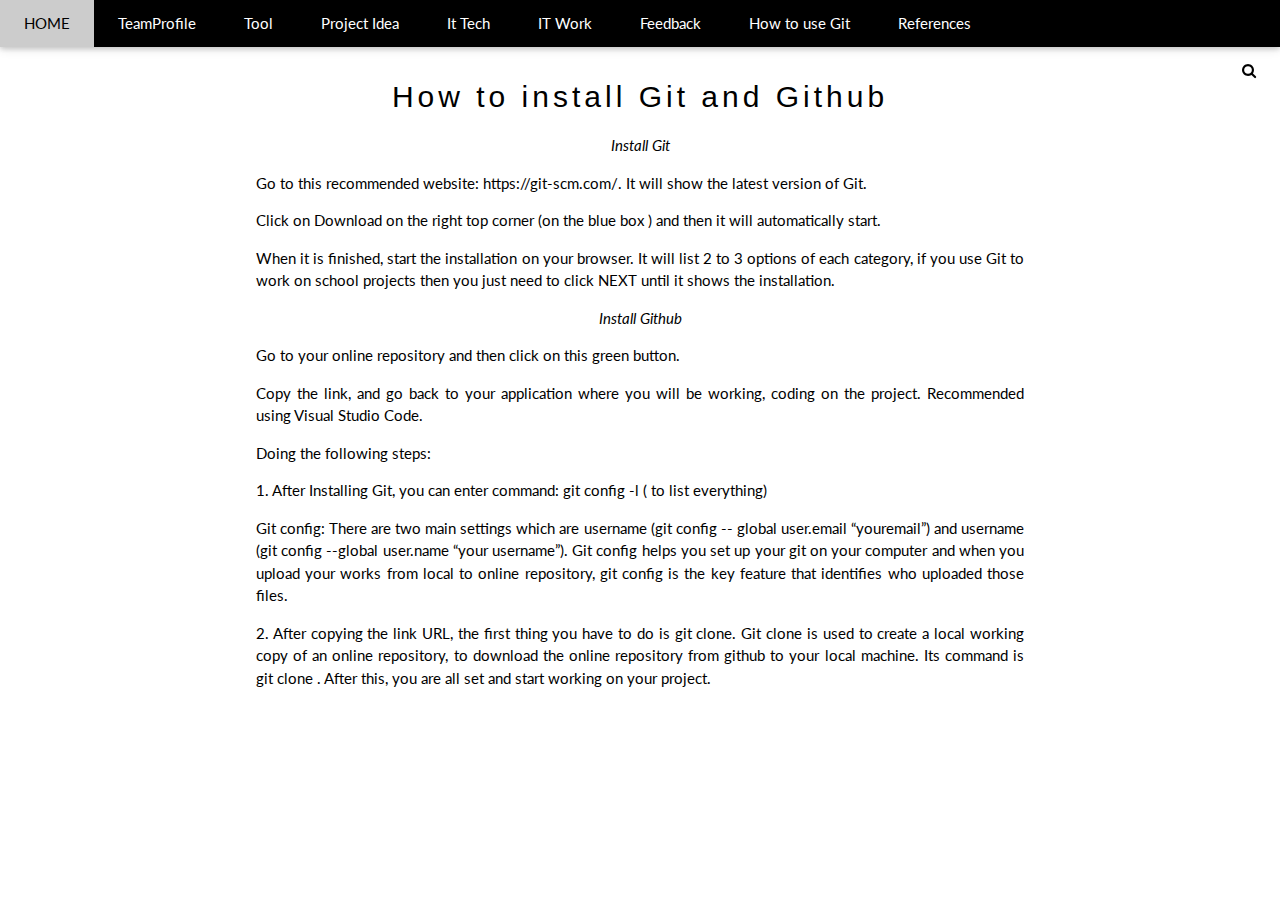
<file: howtoinstall.html>
<!DOCTYPE html>
<html lang="en">
<title>IT Technology</title>
<meta charset="UTF-8">
<meta name="viewport" content="width=device-width, initial-scale=1">
<link rel="stylesheet" href="https://www.w3schools.com/w3css/4/w3.css">
<link rel="stylesheet" href="https://fonts.googleapis.com/css?family=Lato">
<link rel="stylesheet" href="https://cdnjs.cloudflare.com/ajax/libs/font-awesome/4.7.0/css/font-awesome.min.css">
<style>
body {font-family: "Lato", sans-serif}
.mySlides {display: none}
</style>
<body>

<!-- Navbar -->
<div class="w3-top">
  <div class="w3-bar w3-black w3-card">
    <a class="w3-bar-item w3-button w3-padding-large w3-hide-medium w3-hide-large w3-right" href="javascript:void(0)" onclick="myFunction()" title="Toggle Navigation Menu"><i class="fa fa-bars"></i></a>
    <a href="index.html" class="w3-bar-item w3-button w3-padding-large">HOME</a>
    <a href="teamprofile.html" class="w3-bar-item w3-button w3-padding-large w3-hide-small">TeamProfile</a>
    <a href="tools.html" class="w3-bar-item w3-button w3-padding-large w3-hide-small">Tool</a>
    <a href="projectidea.html" class="w3-bar-item w3-button w3-padding-large w3-hide-small">Project Idea</a>
    <a href="ITtech.html" class="w3-bar-item w3-button w3-padding-large w3-hide-small">It Tech</a>
    <a href="ITwork.html" class="w3-bar-item w3-button w3-padding-large w3-hide-small">IT Work</a>
    <a href="feedback.html" class="w3-bar-item w3-button w3-padding-large w3-hide-small">Feedback</a>
    <a href="howtousegit.html" class="w3-bar-item w3-button w3-padding-large w3-hide-small">How to use Git</a>
    <a href="references.html" class="w3-bar-item w3-button w3-padding-large w3-hide-small">References</a>
    </div>
    <a href="javascript:void(0)" class="w3-padding-large w3-hover-red w3-hide-small w3-right"><i class="fa fa-search"></i></a>
</div>

<!-- Main content-->
<div class="w3-container w3-content w3-center w3-padding-64" style="max-width:800px" id="band">
  <h2 class="w3-wide">How to install Git and Github</h2>
  <p class="w3-center"><em>Install Git</em></p>
  <p class="w3-justify">Go to this recommended website: https://git-scm.com/. It will show the latest version of Git.
  </p>
  <p class="w3-justify">Click on Download on the right top corner (on the blue box ) and then it will automatically start.
  </p>
  <p class="w3-justify">When it is finished, start the installation on your browser. It will list 2 to 3 options of each category, if you use Git to work on school projects then you just need to click NEXT until it shows the installation.
 </p>
 <p class="w3-center"><em>Install Github</em></p>
<p class="w3-justify">Go to your online repository and then click on this green button.
</p>
<p class="w3-justify"> Copy the link, and go back to your application where you will be working, coding on the project. Recommended using Visual Studio Code. 
</p>
<p class="w3-justify">  Doing the following steps:
</p>
<p class="w3-justify">  1. After Installing Git, you can enter command: git config -l ( to list everything)
</p>
<p class="w3-justify">  Git config: There are two main settings which are username (git config -- global user.email “youremail”) and username (git config --global user.name “your username”). Git config helps you set up your git on your computer and when you upload your works from local to online repository, git config is the key feature that identifies who uploaded those files.
</p>
<p class="w3-justify">  2. After copying the link URL, the first thing you have to do is git clone. Git clone is used to create a local working copy of an online repository, to download the online repository from github to your local machine. Its command is git clone <remote_URL>. After this, you are all set and start working on your project.

</body>
</html>
</file>
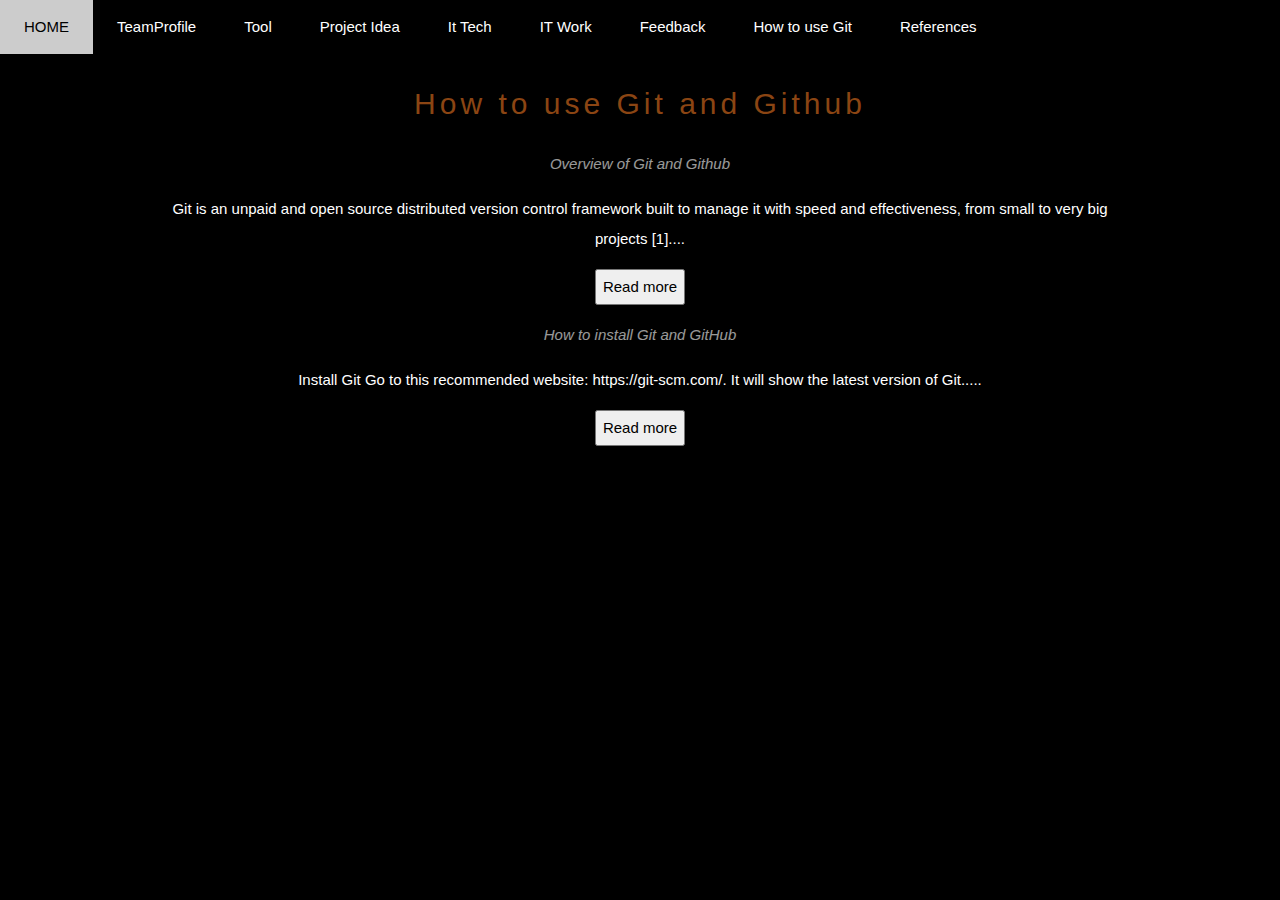
<file: howtousegit.html>
<!DOCTYPE html>
<html>
<title>How to use Git</title>
<meta charset="UTF-8">
<meta name="viewport" content="width=device-width, initial-scale=1">
<link rel="stylesheet" href="https://www.w3schools.com/w3css/4/w3.css">
<link rel="stylesheet" href="styleforhowtousegit.css">
<link rel="stylesheet" href="https://fonts.googleapis.com/css?family=Lato">
<link rel="stylesheet" href="https://cdnjs.cloudflare.com/ajax/libs/font-awesome/4.7.0/css/font-awesome.min.css">
<body>

<!-- Navbar -->
<div class="w3-top">
  <div class="w3-bar w3-black w3-card">
    <a class="w3-bar-item w3-button w3-padding-large w3-hide-medium w3-hide-large w3-right" href="javascript:void(0)" onclick="myFunction()" title="Toggle Navigation Menu"><i class="fa fa-bars"></i></a>
    <a href="index.html" class="w3-bar-item w3-button w3-padding-large">HOME</a>
    <a href="teamprofile.html" class="w3-bar-item w3-button w3-padding-large w3-hide-small">TeamProfile</a>
    <a href="tools.html" class="w3-bar-item w3-button w3-padding-large w3-hide-small">Tool</a>
    <a href="projectidea.html" class="w3-bar-item w3-button w3-padding-large w3-hide-small">Project Idea</a>
    <a href="ITtech.html" class="w3-bar-item w3-button w3-padding-large w3-hide-small">It Tech</a>
    <a href="ITwork.html" class="w3-bar-item w3-button w3-padding-large w3-hide-small">IT Work</a>
    <a href="feedback.html" class="w3-bar-item w3-button w3-padding-large w3-hide-small">Feedback</a>
    <a href="howtousegit.html" class="w3-bar-item w3-button w3-padding-large w3-hide-small">How to use Git</a>
    <a href="references.html" class="w3-bar-item w3-button w3-padding-large w3-hide-small">References</a>
    </div>
    <a href="javascript:void(0)" class="w3-padding-large w3-hover-red w3-hide-small w3-right"><i class="fa fa-search"></i></a>
</div>

<div class="w3-container w3-content w3-center w3-padding-64">
  <h2 class="w3-wide">How to use Git and Github</h2>
  <p class="w3-opacity"><i>Overview of Git and Github</i></p>
  <p>Git is an unpaid and open source distributed version control framework built to manage it with speed and effectiveness, from small to very big projects [1]....</p>
    <!-- Read more button -->
    <a href="overviewofgitandgithub.html" target="_blank">
    <button type="button" class="button1">Read more</button>
    </a>
    <p class="w3-opacity"><i>How to install Git and GitHub</i></p>
    <p>Install Git
      Go to this recommended website: https://git-scm.com/. It will show the latest version of Git.....</p>
      <!-- Read more button -->
      <a href="howtoinstall.html" target="_blank">
      <button type="button" class="button1">Read more</button>
      </a>
</div>


</body>
</html>
</file>
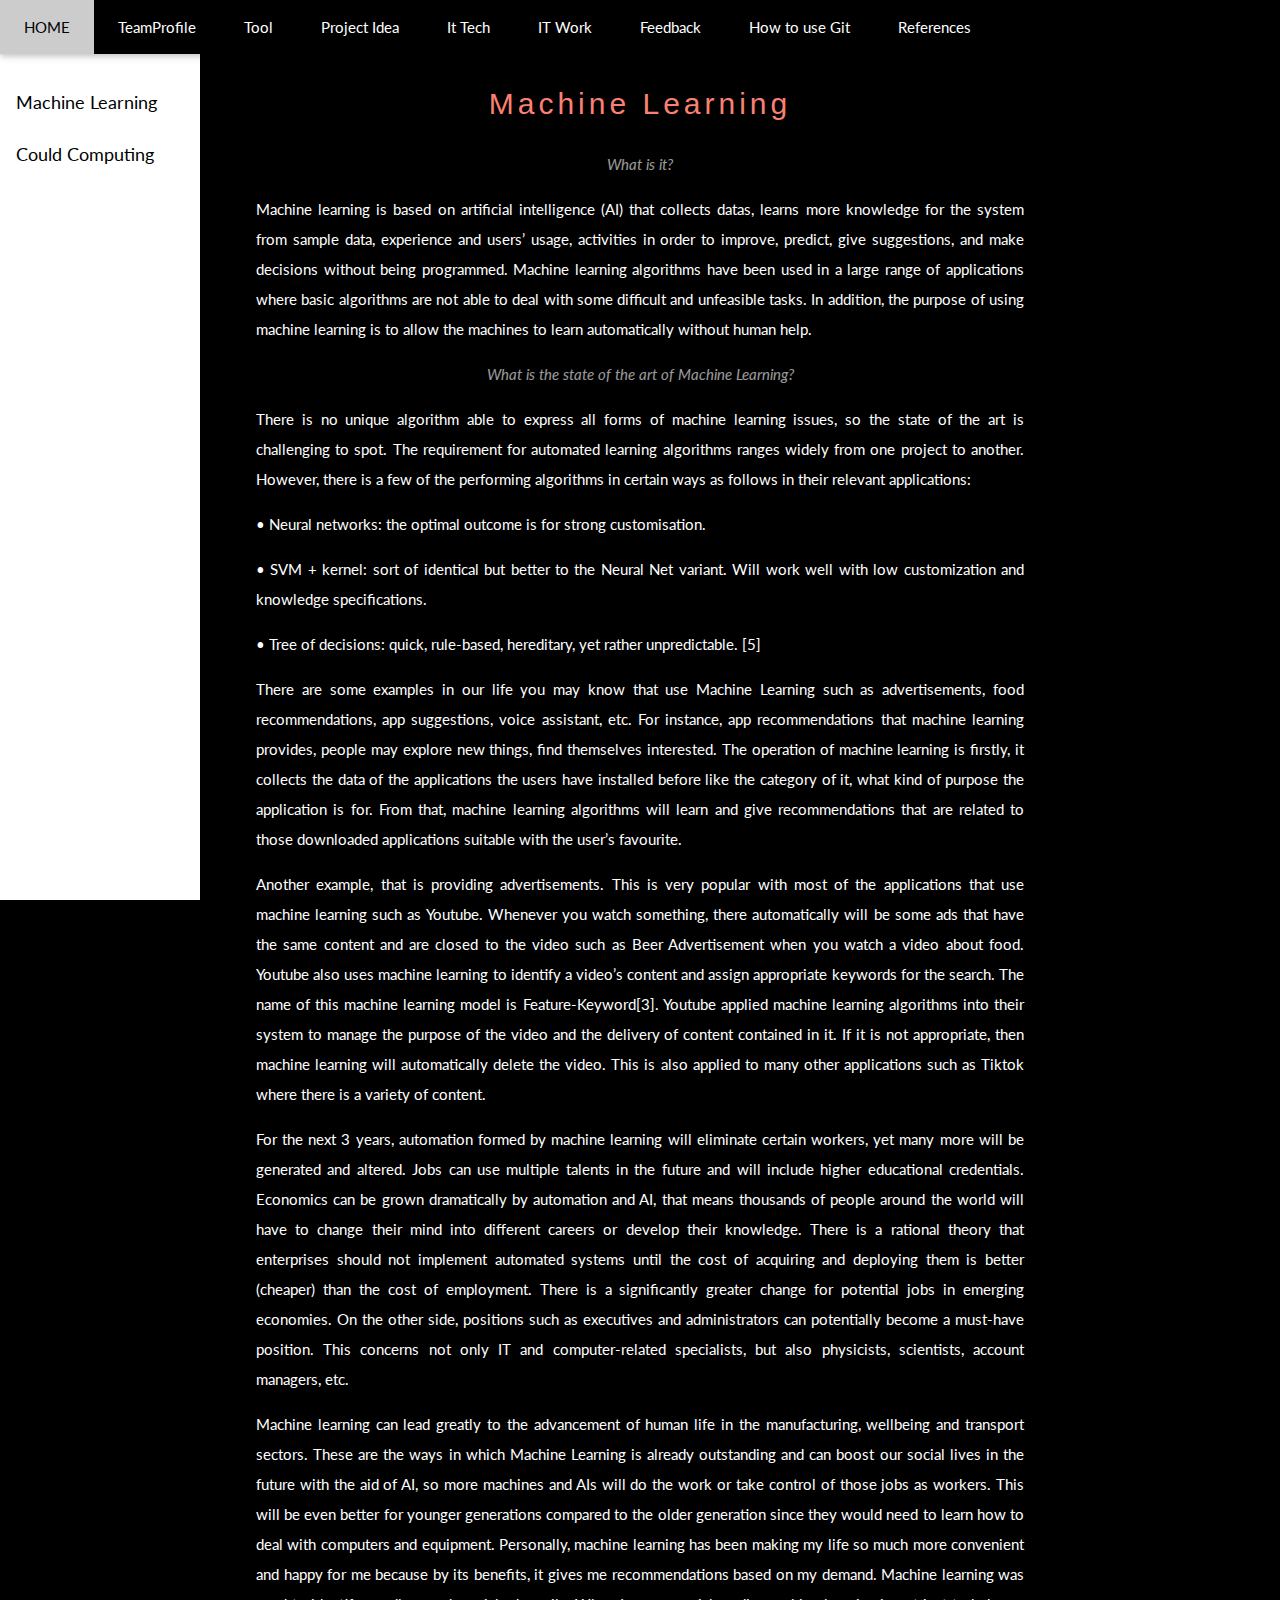
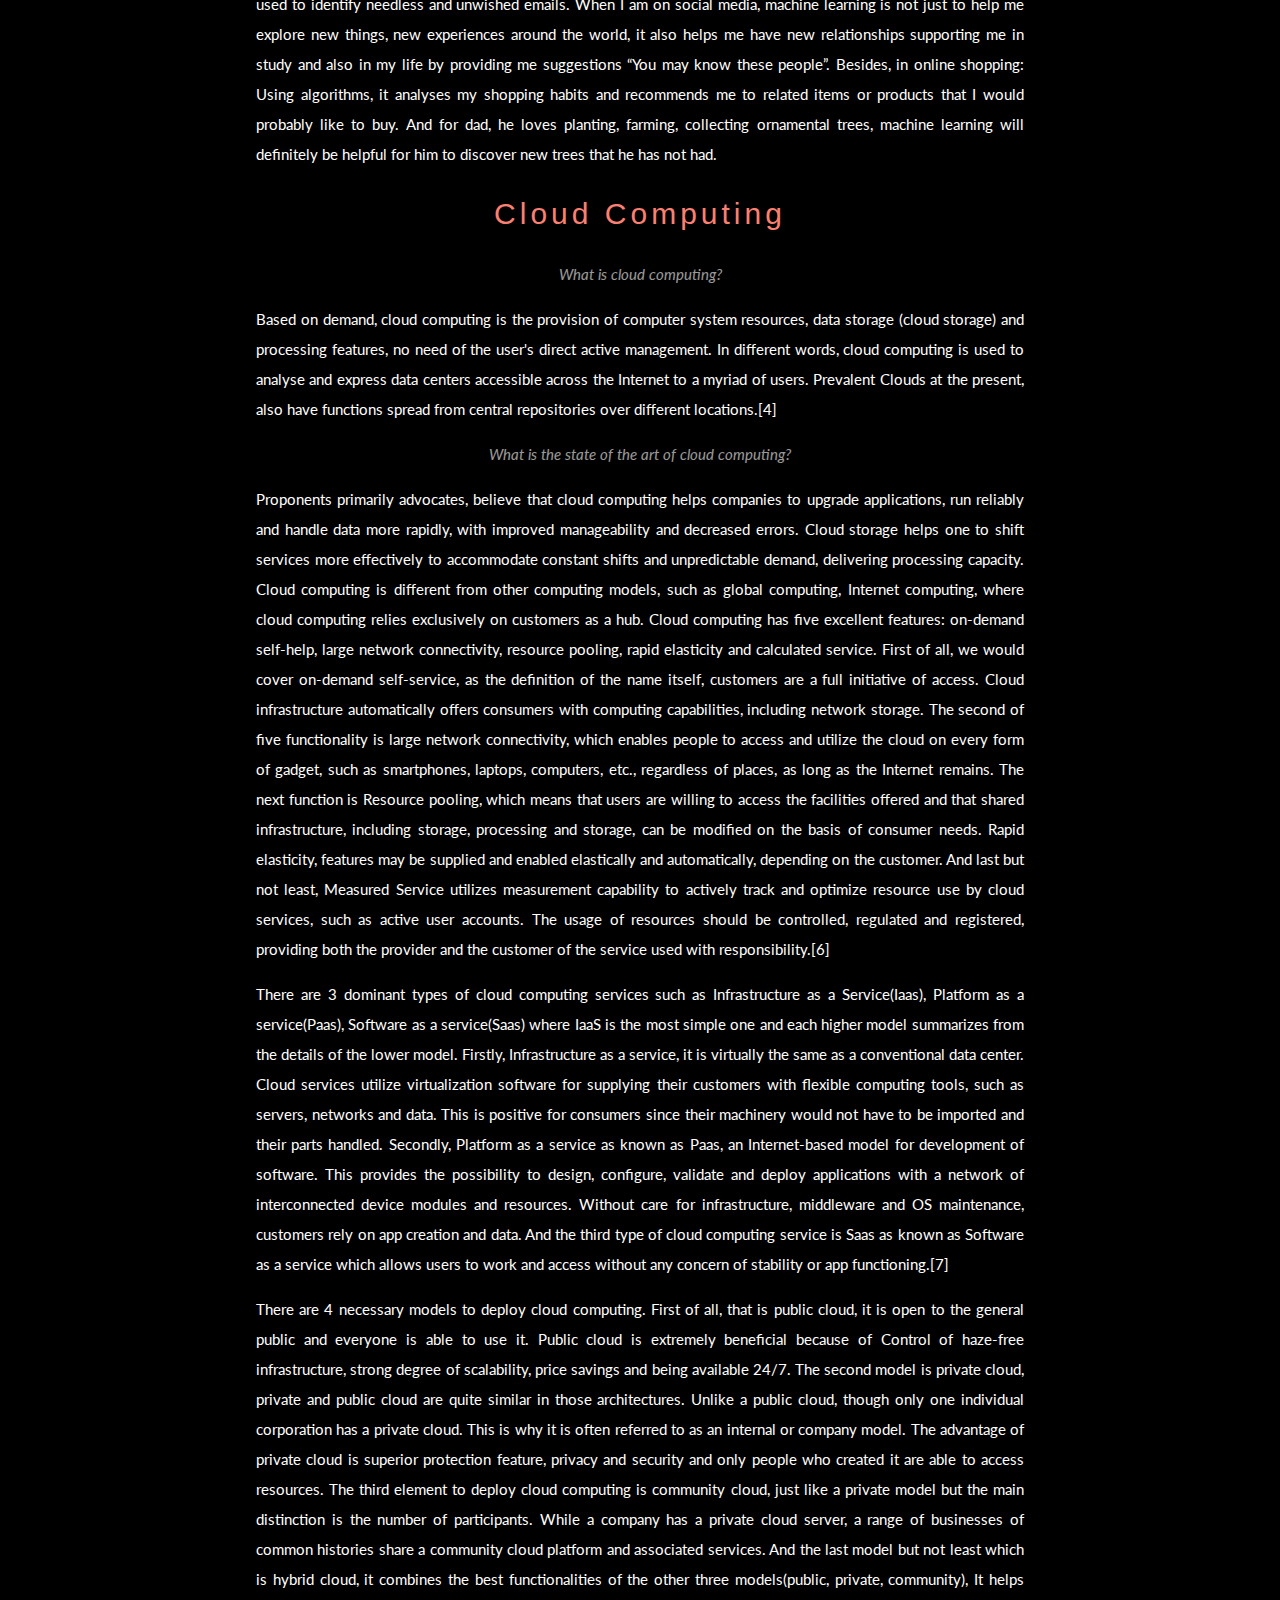
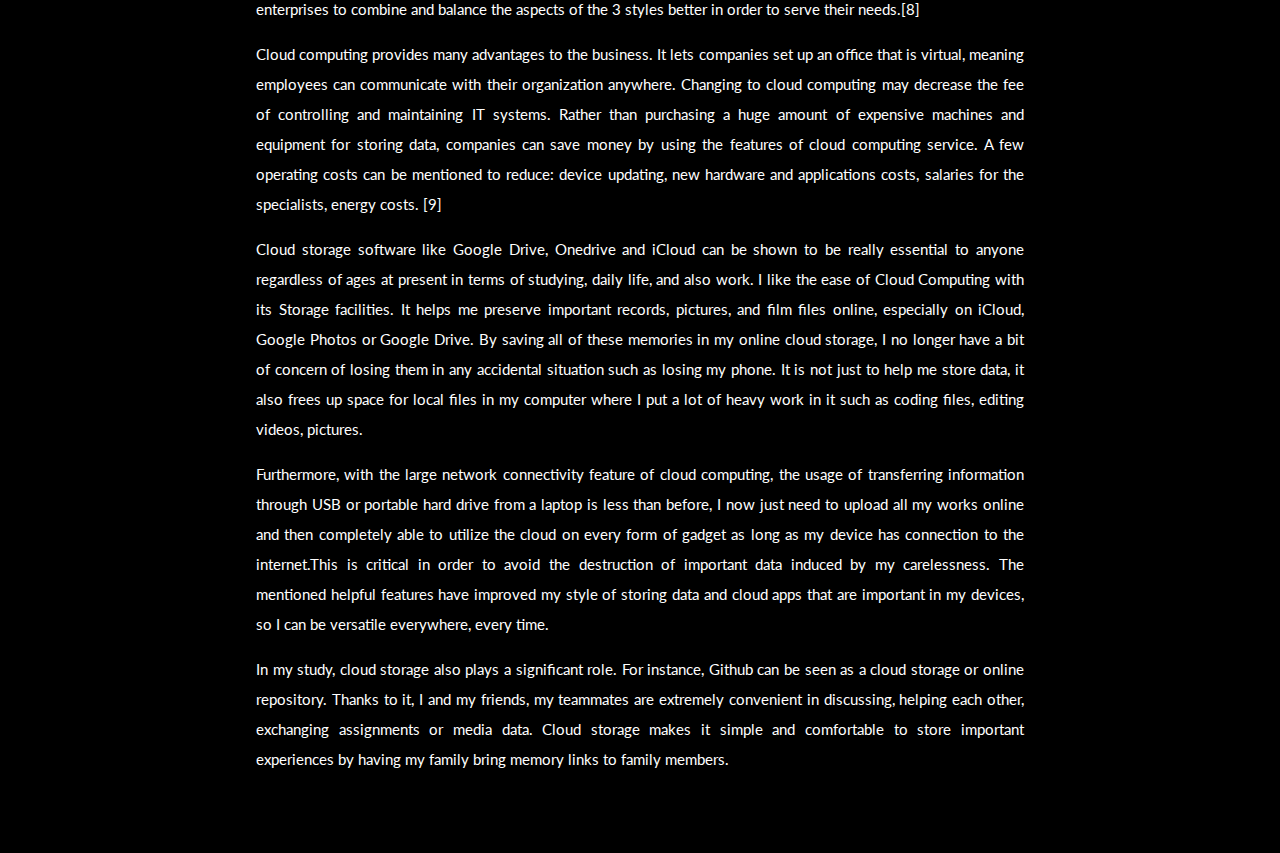
<file: ITtech.html>
<!DOCTYPE html>
<html lang="en">
<title>IT Technology</title>
<meta charset="UTF-8">
<meta name="viewport" content="width=device-width, initial-scale=1">
<link rel="stylesheet" href="https://www.w3schools.com/w3css/4/w3.css">
<link rel="stylesheet" href="styleforittech.css">
<link rel="stylesheet" href="https://fonts.googleapis.com/css?family=Lato">
<link rel="stylesheet" href="https://cdnjs.cloudflare.com/ajax/libs/font-awesome/4.7.0/css/font-awesome.min.css">
<style>
body {font-family: "Lato", sans-serif}
.mySlides {display: none}
</style>
<body>

  <!-- Sidebar -->
<nav class="w3-sidebar w3-bar-block w3-collapse w3-large w3-theme-l5 w3-animate-left" id="mySidebar">
  <a href="javascript:void(0)" onclick="w3_close()" class="w3-right w3-xlarge w3-padding-large w3-hover-black w3-hide-large" title="Close Menu">
    <i class="fa fa-remove"></i>
  </a>
  <h4 class="w3-bar-item"><b>Menu</b></h4>
  <a class="w3-bar-item w3-button w3-hover-grey" href="#machinelearning">Machine Learning</a>
  <a class="w3-bar-item w3-button w3-hover-grey" href="#cloudcomputing">Could Computing</a>
</nav>

<!-- Navbar -->
<div class="w3-top">
  <div class="w3-bar w3-black w3-card">
    <a class="w3-bar-item w3-button w3-padding-large w3-hide-medium w3-hide-large w3-right" href="javascript:void(0)" onclick="myFunction()" title="Toggle Navigation Menu"><i class="fa fa-bars"></i></a>
    <a href="index.html" class="w3-bar-item w3-button w3-padding-large">HOME</a>
    <a href="teamprofile.html" class="w3-bar-item w3-button w3-padding-large w3-hide-small">TeamProfile</a>
    <a href="tools.html" class="w3-bar-item w3-button w3-padding-large w3-hide-small">Tool</a>
    <a href="projectidea.html" class="w3-bar-item w3-button w3-padding-large w3-hide-small">Project Idea</a>
    <a href="ITtech.html" class="w3-bar-item w3-button w3-padding-large w3-hide-small">It Tech</a>
    <a href="ITwork.html" class="w3-bar-item w3-button w3-padding-large w3-hide-small">IT Work</a>
    <a href="feedback.html" class="w3-bar-item w3-button w3-padding-large w3-hide-small">Feedback</a>
    <a href="howtousegit.html" class="w3-bar-item w3-button w3-padding-large w3-hide-small">How to use Git</a>
    <a href="references.html" class="w3-bar-item w3-button w3-padding-large w3-hide-small">References</a>
    </div>
    <a href="javascript:void(0)" class="w3-padding-large w3-hover-red w3-hide-small w3-right"><i class="fa fa-search"></i></a>
</div>

<!-- Main content-->
<div class="w3-container w3-content w3-center w3-padding-64" style="max-width:800px" id="band">
  <h2 id="machinelearning" class="w3-wide">Machine Learning</h2>
  <p class="w3-opacity"><i>What is it?</i></p>
  <p class="w3-justify">Machine learning is based on artificial intelligence (AI) that collects datas, learns more knowledge for the system from sample data, experience and users’ usage, activities in order to improve, predict, give suggestions, and make decisions without being programmed. Machine learning algorithms have been used in a large range of applications where basic algorithms are not able to deal with some difficult and unfeasible tasks. In addition, the purpose of using machine learning is to allow the machines to learn automatically without human help.
  </p>
  <p class="w3-opacity"><i>What is the state of the art of Machine Learning?</i></p>
  <p class="w3-justify">There is no unique algorithm able to express all forms of machine learning issues, so the state of the art is challenging to spot. The requirement for automated learning algorithms ranges widely from one project to another. However, there is a few of the performing algorithms in certain ways as follows in their relevant applications: 
  </p>
  <p class="w3-justify">• Neural networks: the optimal outcome is for strong customisation.
  </p>
  <p class="w3-justify">• SVM + kernel: sort of identical but better to the Neural Net variant. Will work well with low customization and knowledge specifications. 
  </p>
  <p class="w3-justify">• Tree of decisions: quick, rule-based, hereditary, yet rather unpredictable. [5]
  </p>
  <p class="w3-justify">There are some examples in our life you may know that use Machine Learning such as advertisements, food recommendations, app suggestions, voice assistant, etc.  For instance, app recommendations that machine learning provides, people may explore new things, find themselves interested. The operation of machine learning is firstly, it collects the data of the applications the users have installed before like the category of it, what kind of purpose the application is for. From that, machine learning algorithms will learn and give recommendations that are related to those downloaded applications suitable with the user’s favourite.
  </p>
  <p class="w3-justify">Another example, that is providing advertisements. This is very popular with most of the applications that use machine learning such as Youtube. Whenever you watch something, there automatically will be some ads that have the same content and are closed to the video such as Beer Advertisement when you watch a video about food. Youtube also uses machine learning to identify a video’s content and assign appropriate keywords for the search. The name of this machine learning model is Feature-Keyword[3]. Youtube applied machine learning algorithms into their system to manage the purpose of the video and the delivery of content contained in it. If it is not appropriate, then machine learning will automatically delete the video. This is also applied to many other applications such as Tiktok where there is a variety of content.  
  </p>
  <p class="w3-justify">For the next 3 years, automation formed by machine learning will eliminate certain workers, yet many more will be generated and altered. Jobs can use multiple talents in the future and will include higher educational credentials. Economics can be grown dramatically by automation and AI, that means thousands of people around the world will have to change their mind into different careers or develop their knowledge. There is a rational theory that enterprises should not implement automated systems until the cost of acquiring and deploying them is better (cheaper) than the cost of employment. There is a significantly greater change for potential jobs in emerging economies. On the other side, positions such as executives and administrators can potentially become a must-have position. This concerns not only IT and computer-related specialists, but also physicists, scientists, account managers, etc.
  </p>
  <p class="w3-justify">Machine learning can lead greatly to the advancement of human life in the manufacturing, wellbeing and transport sectors. These are the ways in which Machine Learning is already outstanding and can boost our social lives in the future with the aid of AI, so more machines and AIs will do the work or take control of those jobs as workers. This will be even better for younger generations compared to the older generation since they would need to learn how to deal with computers and equipment. Personally, machine learning has been making my life so much more convenient and happy for me because by its benefits, it gives me recommendations based on my demand. Machine learning was used to identify needless and unwished emails. When I am on social media, machine learning is not just to help me explore new things, new experiences around the world, it also helps me have new relationships supporting me in study and also in my life by providing me suggestions “You may know these people”. Besides, in online shopping: Using algorithms, it analyses my shopping habits and recommends me to related items or products that I would probably like to buy. And for dad, he loves planting, farming, collecting ornamental trees, machine learning will definitely be helpful for him to discover new trees that he has not had.
  </p>
  <h2 id="cloudcomputing" class="w3-wide">Cloud Computing</h2>
  <p class="w3-opacity"><i>What is cloud computing?</i></p>
  <p class="w3-justify">Based on demand, cloud computing is the provision of computer system resources, data storage (cloud storage) and processing features, no need of the user's direct active management. In different words, cloud computing is used to analyse and express data centers accessible across the Internet to a myriad of users. Prevalent Clouds at the present, also have functions spread from central repositories over different locations.[4]
  </p>
  <p class="w3-opacity"><i>What is the state of the art of cloud computing?</i></p>
  <p class="w3-justify">Proponents primarily advocates, believe that cloud computing helps companies to upgrade applications, run reliably and handle data more rapidly, with improved manageability and decreased errors. Cloud storage helps one to shift services more effectively to accommodate constant shifts and unpredictable demand, delivering processing capacity. Cloud computing is different from other computing models, such as global computing, Internet computing, where cloud computing relies exclusively on customers as a hub. Cloud computing has five excellent features: on-demand self-help, large network connectivity, resource pooling, rapid elasticity and calculated service. First of all, we would cover on-demand self-service, as the definition of the name itself, customers are a full initiative of access. Cloud infrastructure automatically offers consumers with computing capabilities, including network storage. The second of five functionality is large network connectivity, which enables people to access and utilize the cloud on every form of gadget, such as smartphones, laptops, computers, etc., regardless of places, as long as the Internet remains. The next function is Resource pooling, which means that users are willing to access the facilities offered and that shared infrastructure, including storage, processing and storage, can be modified on the basis of consumer needs. Rapid elasticity, features may be supplied and enabled elastically and automatically, depending on the customer. And last but not least, Measured Service utilizes measurement capability to actively track and optimize resource use by cloud services, such as active user accounts. The usage of resources should be controlled, regulated and registered, providing both the provider and the customer of the service used with responsibility.[6]
  </p>
  <p class="w3-justify">There are 3 dominant types of cloud computing services such as Infrastructure as a Service(Iaas), Platform as a service(Paas), Software as a service(Saas) where IaaS is the most simple one and each higher model summarizes from the details of the lower model. Firstly, Infrastructure as a service, it is virtually the same as a conventional data center. Cloud services utilize virtualization software for supplying their customers with flexible computing tools, such as servers, networks and data. This is positive for consumers since their machinery would not have to be imported and their parts handled. Secondly, Platform as a service as known as Paas, an Internet-based model for development of software. This provides the possibility to design, configure, validate and deploy applications with a network of interconnected device modules and resources. Without care for infrastructure, middleware and OS maintenance, customers rely on app creation and data. And the third type of cloud computing service is Saas as known as Software as a service which allows users to work and access without any concern of stability or app functioning.[7]
  </p>
  <p class="w3-justify">There are 4 necessary models to deploy cloud computing. First of all, that is public cloud, it is open to the general public and everyone is able to use it. Public cloud is extremely beneficial because of Control of haze-free infrastructure, strong degree of scalability, price savings and being available 24/7. The second model is private cloud, private and public cloud are quite similar in those architectures. Unlike a public cloud, though only one individual corporation has a private cloud. This is why it is often referred to as an internal or company model. The advantage of private cloud is superior protection feature, privacy and security and only people who created it are able to access resources. The third element to deploy cloud computing is community cloud, just like a private model but the main distinction is the number of participants. While a company has a private cloud server, a range of businesses of common histories share a community cloud platform and associated services. And the last model but not least which is hybrid cloud, it combines the best functionalities of the other three models(public, private, community), It helps enterprises to combine and balance the aspects of the 3 styles better in order to serve their needs.[8]
  </p>
  <p class="w3-justify">Cloud computing provides many advantages to the business. It lets companies set up an office that is virtual, meaning employees can communicate with their organization anywhere. Changing to cloud computing may decrease the fee of controlling and maintaining IT systems. Rather than purchasing a huge amount of expensive machines and equipment for storing data, companies can save money by using the features of cloud computing service. A few operating costs can be mentioned to reduce: device updating, new hardware and applications costs, salaries for the specialists, energy costs. [9]
  </p>
  <p class="w3-justify">Cloud storage software like Google Drive, Onedrive and iCloud can be shown to be really essential to anyone regardless of ages at present in terms of studying, daily life, and also work. I like the ease of Cloud Computing with its Storage facilities. It helps me preserve important records, pictures, and film files online, especially on iCloud, Google Photos or Google Drive. By saving all of these memories in my online cloud storage, I no longer have a bit of concern of losing them in any accidental situation such as losing my phone. It is not just to help me store data, it also frees up space for local files in my computer where I put a lot of heavy work in it such as coding files, editing videos, pictures.
  </p>
  <p class="w3-justify">Furthermore, with the large network connectivity feature of cloud computing, the usage of transferring information through USB or portable hard drive from a laptop is less than before, I now just need to upload all my works online and then completely able to utilize the cloud on every form of gadget as long as my device has connection to the internet.This is critical in order to avoid the destruction of important data induced by my carelessness. The mentioned helpful features have improved my style of storing data and cloud apps that are important in my devices, so I can be versatile everywhere, every time.
  </p>
  <p class="w3-justify">In my study, cloud storage also plays a significant role. For instance, Github can be seen as a cloud storage or online repository. Thanks to it, I and my friends, my teammates are extremely convenient in discussing, helping each other, exchanging assignments or media data. Cloud storage makes it simple and comfortable to store important experiences by having my family bring memory links to family members.
  </p>
</div>
</body>
</html>
</file>
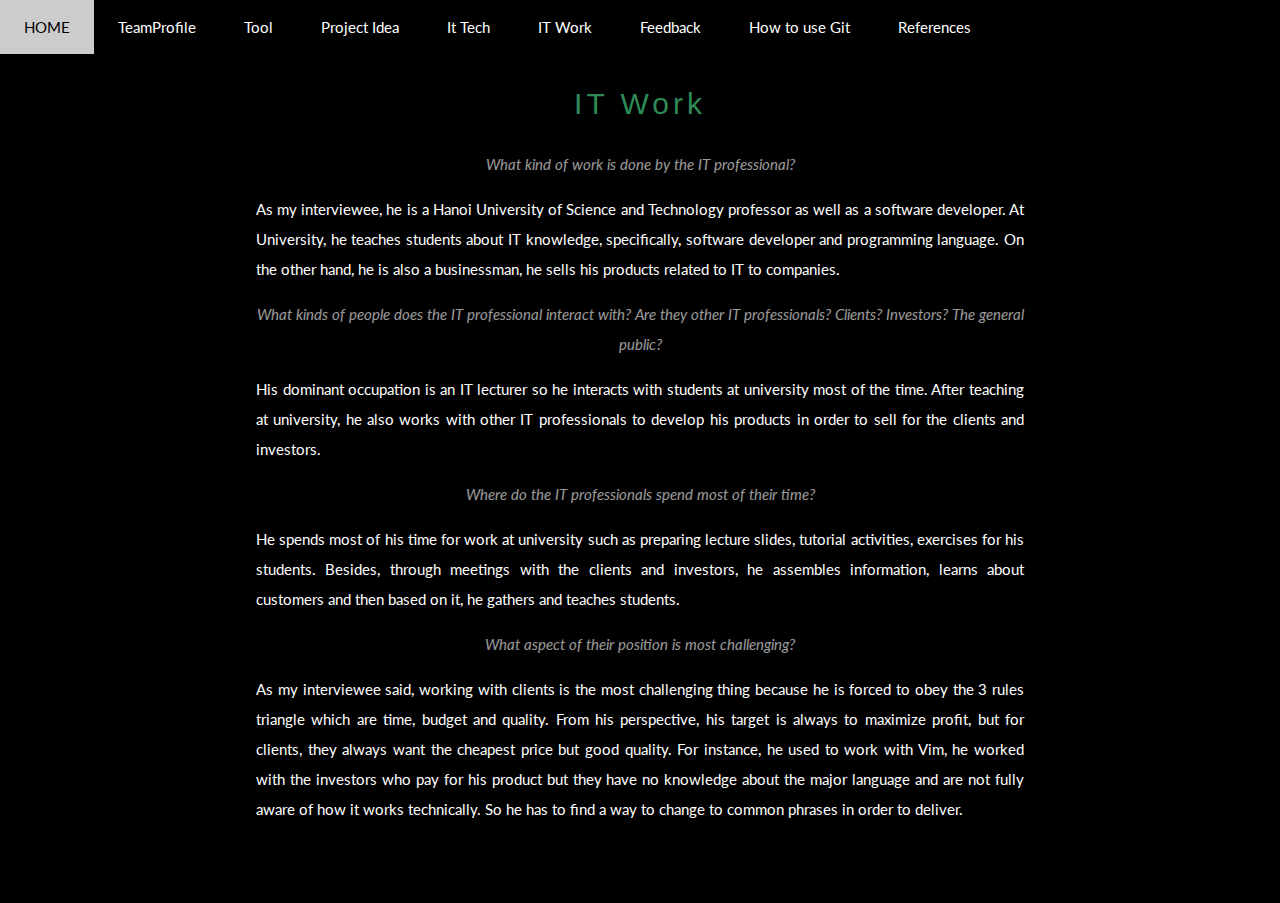
<file: ITwork.html>
<!DOCTYPE html>
<html lang="en">
<title>IT Work</title>
<meta charset="UTF-8">
<meta name="viewport" content="width=device-width, initial-scale=1">
<link rel="stylesheet" href="https://www.w3schools.com/w3css/4/w3.css">
<link rel="stylesheet" href="styleforitwork.css">
<link rel="stylesheet" href="https://fonts.googleapis.com/css?family=Lato">
<link rel="stylesheet" href="https://cdnjs.cloudflare.com/ajax/libs/font-awesome/4.7.0/css/font-awesome.min.css">
<style>
body {font-family: "Lato", sans-serif}
.mySlides {display: none}
</style>
<body>

<!-- Navbar -->
<div class="w3-top">
  <div class="w3-bar w3-black w3-card">
    <a class="w3-bar-item w3-button w3-padding-large w3-hide-medium w3-hide-large w3-right" href="javascript:void(0)" onclick="myFunction()" title="Toggle Navigation Menu"><i class="fa fa-bars"></i></a>
    <a href="index.html" class="w3-bar-item w3-button w3-padding-large">HOME</a>
    <a href="teamprofile.html" class="w3-bar-item w3-button w3-padding-large w3-hide-small">TeamProfile</a>
    <a href="tools.html" class="w3-bar-item w3-button w3-padding-large w3-hide-small">Tool</a>
    <a href="projectidea.html" class="w3-bar-item w3-button w3-padding-large w3-hide-small">Project Idea</a>
    <a href="ITtech.html" class="w3-bar-item w3-button w3-padding-large w3-hide-small">It Tech</a>
    <a href="ITwork.html" class="w3-bar-item w3-button w3-padding-large w3-hide-small">IT Work</a>
    <a href="feedback.html" class="w3-bar-item w3-button w3-padding-large w3-hide-small">Feedback</a>
    <a href="howtousegit.html" class="w3-bar-item w3-button w3-padding-large w3-hide-small">How to use Git</a>
    <a href="references.html" class="w3-bar-item w3-button w3-padding-large w3-hide-small">References</a>
    </div>
    <a href="javascript:void(0)" class="w3-padding-large w3-hover-red w3-hide-small w3-right"><i class="fa fa-search"></i></a>
</div>
<!-- Main content -->
<div class="w3-container w3-content w3-center w3-padding-64" style="max-width:800px" id="band">
  <h2 class="w3-wide">IT Work</h2>
  <p class="w3-opacity"><i>What kind of work is done by the IT professional?</i></p>
  <p class="w3-justify">
    As my interviewee, he is a Hanoi University of Science and Technology professor as well as a software developer. At University, he teaches students about IT knowledge, specifically, software developer and programming language. On the other hand, he is also a businessman, he sells his products related to IT to companies. 
  </p>
  <p class="w3-opacity"><i>What kinds of people does the IT professional interact with? Are they other IT professionals? Clients? Investors? The general public?</i></p>
  <p class="w3-justify">
    His dominant occupation is an IT lecturer so he interacts with students at university most of the time. After teaching at university, he also works with other IT professionals to develop his products in order to sell for the clients and investors.
  </p>
  <p class="w3-opacity"><i>Where do the IT professionals spend most of their time?</i></p>
  <p class="w3-justify">
    He spends most of his time for work at university such as preparing lecture slides, tutorial activities, exercises for his students. Besides, through meetings with the clients and investors, he assembles information, learns about customers and then based on it, he gathers and teaches students.
  </p>
  <p class="w3-opacity"><i>What aspect of their position is most challenging?</i></p>
  <p class="w3-justify">
    As my interviewee said, working with clients is the most challenging thing because he is forced to obey the 3 rules triangle which are time, budget and quality. From his perspective, his target is always to maximize profit, but for clients, they always want the cheapest price but good quality. For instance, he used to work with Vim, he worked with the investors who pay for his product but they have no knowledge about the major language and are not fully aware of how it works technically. So he has to find a way to change to common phrases in order to deliver.
  </p>



</div>
</body>
</html>
</file>
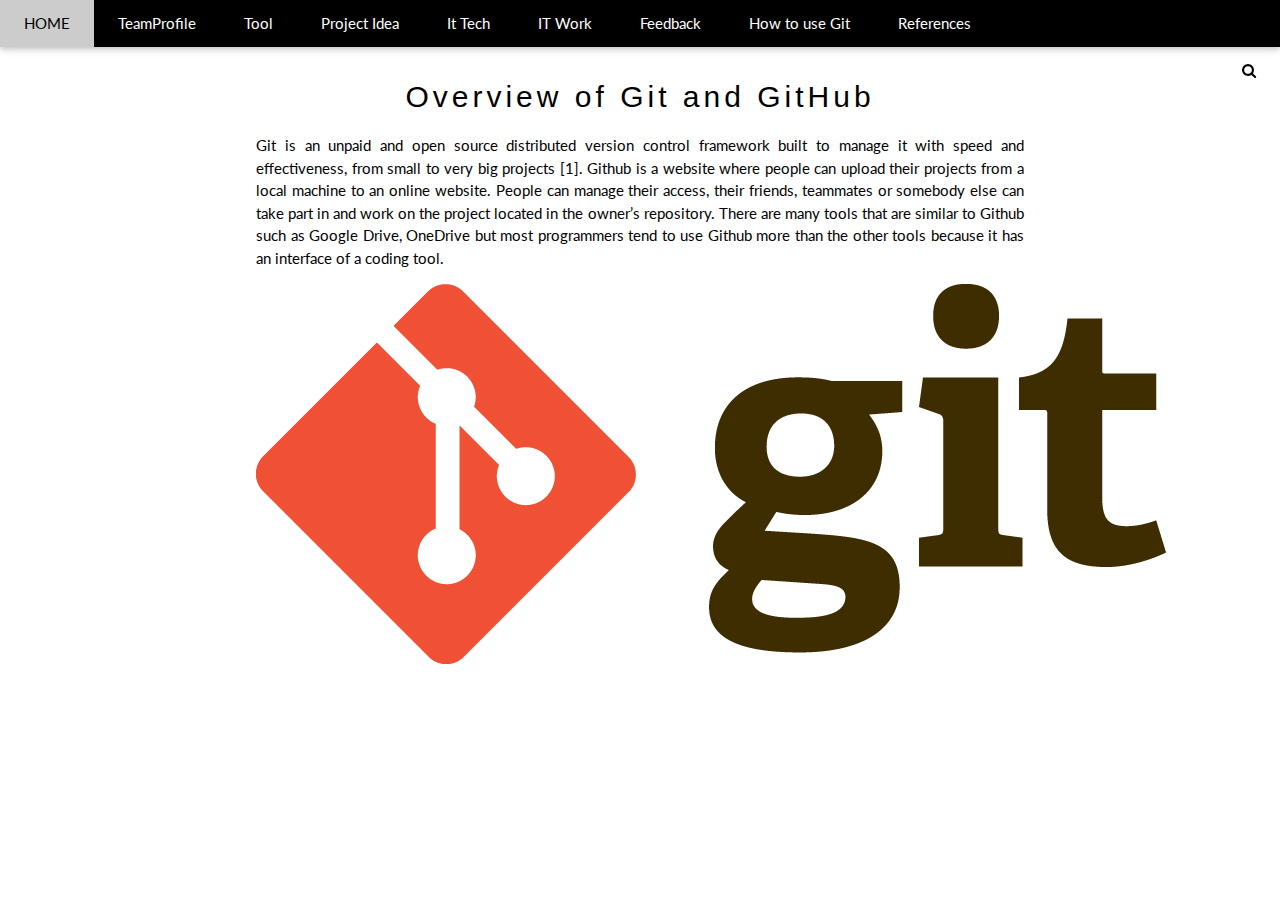
<file: overviewofgitandgithub.html>
<!DOCTYPE html>
<html lang="en">
<title>IT Technology</title>
<meta charset="UTF-8">
<meta name="viewport" content="width=device-width, initial-scale=1">
<link rel="stylesheet" href="https://www.w3schools.com/w3css/4/w3.css">
<link rel="stylesheet" href="https://fonts.googleapis.com/css?family=Lato">
<link rel="stylesheet" href="https://cdnjs.cloudflare.com/ajax/libs/font-awesome/4.7.0/css/font-awesome.min.css">
<style>
body {font-family: "Lato", sans-serif}
.mySlides {display: none}
</style>
<body>

<!-- Navbar -->
<div class="w3-top">
  <div class="w3-bar w3-black w3-card">
    <a class="w3-bar-item w3-button w3-padding-large w3-hide-medium w3-hide-large w3-right" href="javascript:void(0)" onclick="myFunction()" title="Toggle Navigation Menu"><i class="fa fa-bars"></i></a>
    <a href="index.html" class="w3-bar-item w3-button w3-padding-large">HOME</a>
    <a href="teamprofile.html" class="w3-bar-item w3-button w3-padding-large w3-hide-small">TeamProfile</a>
    <a href="tools.html" class="w3-bar-item w3-button w3-padding-large w3-hide-small">Tool</a>
    <a href="projectidea.html" class="w3-bar-item w3-button w3-padding-large w3-hide-small">Project Idea</a>
    <a href="ITtech.html" class="w3-bar-item w3-button w3-padding-large w3-hide-small">It Tech</a>
    <a href="ITwork.html" class="w3-bar-item w3-button w3-padding-large w3-hide-small">IT Work</a>
    <a href="feedback.html" class="w3-bar-item w3-button w3-padding-large w3-hide-small">Feedback</a>
    <a href="howtousegit.html" class="w3-bar-item w3-button w3-padding-large w3-hide-small">How to use Git</a>
    <a href="references.html" class="w3-bar-item w3-button w3-padding-large w3-hide-small">References</a>
    </div>
    <a href="javascript:void(0)" class="w3-padding-large w3-hover-red w3-hide-small w3-right"><i class="fa fa-search"></i></a>
</div>

<!-- Main content-->
<div class="w3-container w3-content w3-center w3-padding-64" style="max-width:800px" id="band">
  <h2 class="w3-wide">Overview of Git and GitHub</h2>
  <p class="w3-justify">
    Git is an unpaid and open source distributed version control framework built to manage it with speed and effectiveness, from small to very big projects [1]. Github is a website where people can upload their projects from a local machine to an online website. People can manage their access, their friends, teammates or somebody else can take part in and work on the project located in the owner’s repository. There are many tools that are similar to Github such as Google Drive, OneDrive but most programmers tend to use Github more than the other tools because it has an interface of a coding tool. 
  </p>
  <img src="git.png">
  </div>

</body>
</html>
</file>
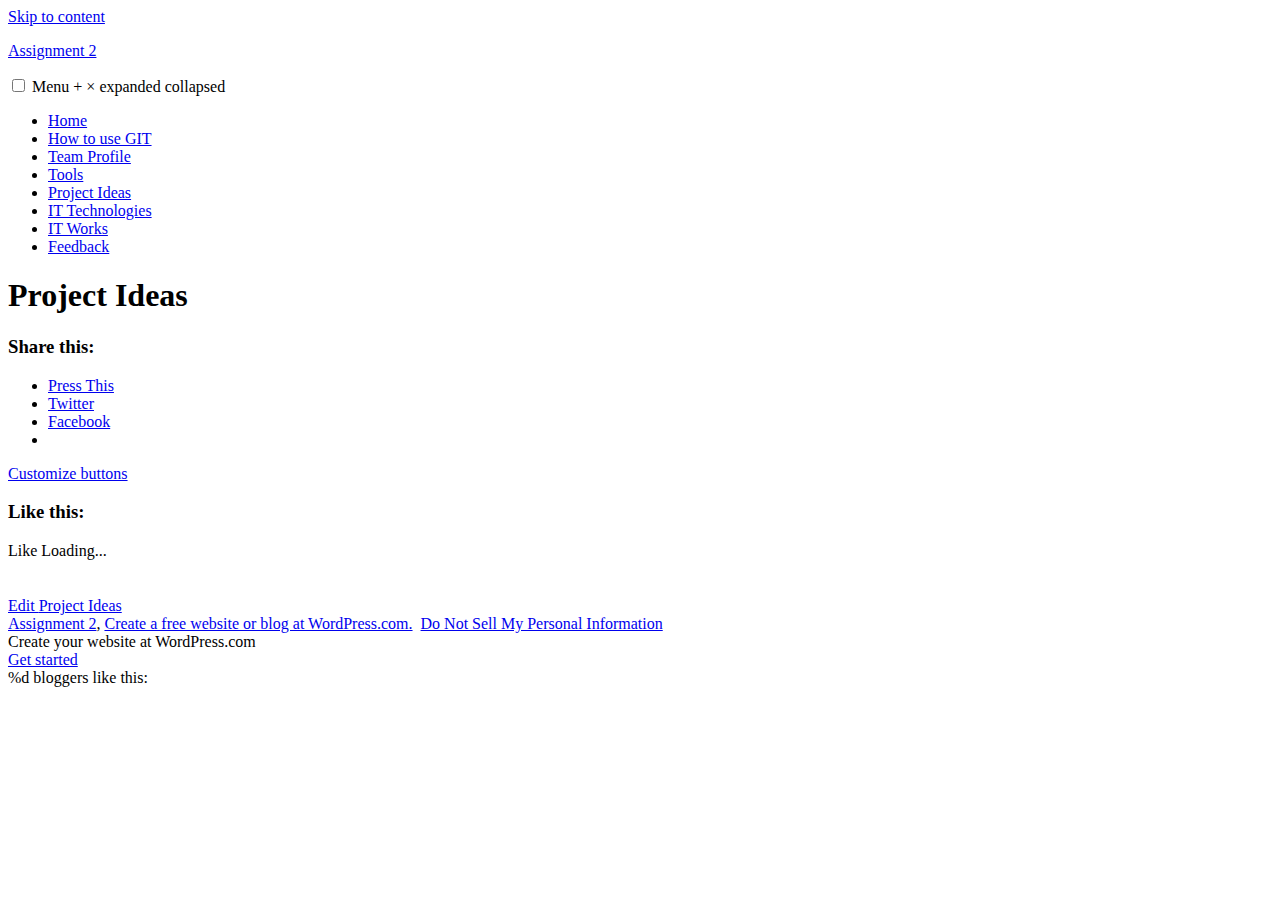
<file: projectideas.html>
<!doctype html>
<html lang="en">
<head>
	<meta charset="UTF-8" />
	<meta name="viewport" content="width=device-width, initial-scale=1" />
	<link rel="profile" href="https://gmpg.org/xfn/11" />
	<title>Project Ideas &#8211; Assignment 2</title>
<meta name="robots" content="noindex,nofollow" /><base target="_blank" /><link rel='dns-prefetch' href='//s0.wp.com' />
<link rel='dns-prefetch' href='//wordpress.com' />
<link rel='dns-prefetch' href='//fonts.googleapis.com' />
<link rel="alternate" type="application/rss+xml" title="Assignment 2 &raquo; Feed" href="https://s3879069.wordpress.com/feed/" />
<link rel="alternate" type="application/rss+xml" title="Assignment 2 &raquo; Comments Feed" href="https://s3879069.wordpress.com/comments/feed/" />
	<script type="text/javascript">
		/* <![CDATA[ */
		function addLoadEvent(func) {
			var oldonload = window.onload;
			if (typeof window.onload != 'function') {
				window.onload = func;
			} else {
				window.onload = function () {
					oldonload();
					func();
				}
			}
		}
		/* ]]> */
	</script>
			<script type="text/javascript">
			window._wpemojiSettings = {"baseUrl":"https:\/\/s0.wp.com\/wp-content\/mu-plugins\/wpcom-smileys\/twemoji\/2\/72x72\/","ext":".png","svgUrl":"https:\/\/s0.wp.com\/wp-content\/mu-plugins\/wpcom-smileys\/twemoji\/2\/svg\/","svgExt":".svg","source":{"concatemoji":"https:\/\/s0.wp.com\/wp-includes\/js\/wp-emoji-release.min.js?m=1605528427h&ver=5.6-RC2-49736"}};
			!function(e,a,t){var r,n,o,i,p=a.createElement("canvas"),s=p.getContext&&p.getContext("2d");function c(e,t){var a=String.fromCharCode;s.clearRect(0,0,p.width,p.height),s.fillText(a.apply(this,e),0,0);var r=p.toDataURL();return s.clearRect(0,0,p.width,p.height),s.fillText(a.apply(this,t),0,0),r===p.toDataURL()}function l(e){if(!s||!s.fillText)return!1;switch(s.textBaseline="top",s.font="600 32px Arial",e){case"flag":return!c([127987,65039,8205,9895,65039],[127987,65039,8203,9895,65039])&&(!c([55356,56826,55356,56819],[55356,56826,8203,55356,56819])&&!c([55356,57332,56128,56423,56128,56418,56128,56421,56128,56430,56128,56423,56128,56447],[55356,57332,8203,56128,56423,8203,56128,56418,8203,56128,56421,8203,56128,56430,8203,56128,56423,8203,56128,56447]));case"emoji":return!c([55357,56424,8205,55356,57212],[55357,56424,8203,55356,57212])}return!1}function d(e){var t=a.createElement("script");t.src=e,t.defer=t.type="text/javascript",a.getElementsByTagName("head")[0].appendChild(t)}for(i=Array("flag","emoji"),t.supports={everything:!0,everythingExceptFlag:!0},o=0;o<i.length;o++)t.supports[i[o]]=l(i[o]),t.supports.everything=t.supports.everything&&t.supports[i[o]],"flag"!==i[o]&&(t.supports.everythingExceptFlag=t.supports.everythingExceptFlag&&t.supports[i[o]]);t.supports.everythingExceptFlag=t.supports.everythingExceptFlag&&!t.supports.flag,t.DOMReady=!1,t.readyCallback=function(){t.DOMReady=!0},t.supports.everything||(n=function(){t.readyCallback()},a.addEventListener?(a.addEventListener("DOMContentLoaded",n,!1),e.addEventListener("load",n,!1)):(e.attachEvent("onload",n),a.attachEvent("onreadystatechange",function(){"complete"===a.readyState&&t.readyCallback()})),(r=t.source||{}).concatemoji?d(r.concatemoji):r.wpemoji&&r.twemoji&&(d(r.twemoji),d(r.wpemoji)))}(window,document,window._wpemojiSettings);
		</script>
		<style type="text/css">
img.wp-smiley,
img.emoji {
	display: inline !important;
	border: none !important;
	box-shadow: none !important;
	height: 1em !important;
	width: 1em !important;
	margin: 0 .07em !important;
	vertical-align: -0.1em !important;
	background: none !important;
	padding: 0 !important;
}
</style>
	<link rel='stylesheet' id='all-css-0-1' href='https://s0.wp.com/_static/??-eJyVkt1OxCAQhV9ISleNjRfGZ2FgZNkOPxlgm769tEZTd2NTb0gOfGeYMyCnJHQMBUORvopE1bqQ5ZR09CJ7RzjfqE7n/CA3NqBof4xe8YjFBStAsWzo75198xTZKJOlpQiK7thNf7lC1uxScbGpj0gUpz3+HK/IAioAYXOXmXAPJzc27IIlKT2KVd3h36ytTQKybSeM8rV77k4SqiOzhFvtwIrnP279d5lyRn+kzOrahFBzrEVYduZwJzclWC3PeGB8S4K275MqC+HROIXU2g5lz/b1zQASY86ird5VL9a86/jf/dvppR/6x6dh6C+f8IsGgw==?cssminify=yes' type='text/css' media='all' />
<style id='wp-block-library-inline-css'>
.has-text-align-justify {
	text-align:justify;
}
</style>
<style id='global-styles-inline-css'>
:root{--wp--preset--color--primary: #1279BE;--wp--preset--color--secondary: #FFB302;--wp--preset--color--foreground-dark: #101010;--wp--preset--color--foreground: #303030;--wp--preset--color--foreground-light: #757575;--wp--preset--color--background-dark: #C5C5C5;--wp--preset--color--background-light: #F8F8F8;--wp--preset--color--background: #FFFFFF;--wp--preset--gradient--vivid-cyan-blue-to-vivid-purple: linear-gradient(135deg,rgba(6,147,227,1) 0%,rgb(155,81,224) 100%);--wp--preset--gradient--light-green-cyan-to-vivid-green-cyan: linear-gradient(135deg,rgb(122,220,180) 0%,rgb(0,208,130) 100%);--wp--preset--gradient--luminous-vivid-amber-to-luminous-vivid-orange: linear-gradient(135deg,rgba(252,185,0,1) 0%,rgba(255,105,0,1) 100%);--wp--preset--gradient--luminous-vivid-orange-to-vivid-red: linear-gradient(135deg,rgba(255,105,0,1) 0%,rgb(207,46,46) 100%);--wp--preset--gradient--very-light-gray-to-cyan-bluish-gray: linear-gradient(135deg,rgb(238,238,238) 0%,rgb(169,184,195) 100%);--wp--preset--gradient--cool-to-warm-spectrum: linear-gradient(135deg,rgb(74,234,220) 0%,rgb(151,120,209) 20%,rgb(207,42,186) 40%,rgb(238,44,130) 60%,rgb(251,105,98) 80%,rgb(254,248,76) 100%);--wp--preset--gradient--blush-light-purple: linear-gradient(135deg,rgb(255,206,236) 0%,rgb(152,150,240) 100%);--wp--preset--gradient--blush-bordeaux: linear-gradient(135deg,rgb(254,205,165) 0%,rgb(254,45,45) 50%,rgb(107,0,62) 100%);--wp--preset--gradient--luminous-dusk: linear-gradient(135deg,rgb(255,203,112) 0%,rgb(199,81,192) 50%,rgb(65,88,208) 100%);--wp--preset--gradient--pale-ocean: linear-gradient(135deg,rgb(255,245,203) 0%,rgb(182,227,212) 50%,rgb(51,167,181) 100%);--wp--preset--gradient--electric-grass: linear-gradient(135deg,rgb(202,248,128) 0%,rgb(113,206,126) 100%);--wp--preset--gradient--midnight: linear-gradient(135deg,rgb(2,3,129) 0%,rgb(40,116,252) 100%);--wp--preset--font-size--small: 17.3914px;--wp--preset--font-size--normal: 23px;--wp--preset--font-size--large: 26.45px;--wp--preset--font-size--huge: 30.4174px;--wp--preset--font-style--normal: normal;--wp--preset--font-style--italic: italic;--wp--preset--font-weight--100: 100;--wp--preset--font-weight--200: 200;--wp--preset--font-weight--300: 300;--wp--preset--font-weight--400: 400;--wp--preset--font-weight--500: 500;--wp--preset--font-weight--600: 600;--wp--preset--font-weight--700: 700;--wp--preset--font-weight--800: 800;--wp--preset--font-weight--900: 900;--wp--preset--text-decoration--underline: underline;--wp--preset--text-decoration--strikethrough: line-through;--wp--preset--text-transform--uppercase: uppercase;--wp--preset--text-transform--lowercase: lowercase;--wp--preset--text-transform--capitalize: capitalize;}.has-primary-color{color: #1279BE;}.has-primary-background-color{background-color: #1279BE;}.has-secondary-color{color: #FFB302;}.has-secondary-background-color{background-color: #FFB302;}.has-foreground-dark-color{color: #101010;}.has-foreground-dark-background-color{background-color: #101010;}.has-foreground-color{color: #303030;}.has-foreground-background-color{background-color: #303030;}.has-foreground-light-color{color: #757575;}.has-foreground-light-background-color{background-color: #757575;}.has-background-dark-color{color: #C5C5C5;}.has-background-dark-background-color{background-color: #C5C5C5;}.has-background-light-color{color: #F8F8F8;}.has-background-light-background-color{background-color: #F8F8F8;}.has-background-color{color: #FFFFFF;}.has-background-background-color{background-color: #FFFFFF;}.has-vivid-cyan-blue-to-vivid-purple-gradient-background{background: linear-gradient(135deg,rgba(6,147,227,1) 0%,rgb(155,81,224) 100%);}.has-light-green-cyan-to-vivid-green-cyan-gradient-background{background: linear-gradient(135deg,rgb(122,220,180) 0%,rgb(0,208,130) 100%);}.has-luminous-vivid-amber-to-luminous-vivid-orange-gradient-background{background: linear-gradient(135deg,rgba(252,185,0,1) 0%,rgba(255,105,0,1) 100%);}.has-luminous-vivid-orange-to-vivid-red-gradient-background{background: linear-gradient(135deg,rgba(255,105,0,1) 0%,rgb(207,46,46) 100%);}.has-very-light-gray-to-cyan-bluish-gray-gradient-background{background: linear-gradient(135deg,rgb(238,238,238) 0%,rgb(169,184,195) 100%);}.has-cool-to-warm-spectrum-gradient-background{background: linear-gradient(135deg,rgb(74,234,220) 0%,rgb(151,120,209) 20%,rgb(207,42,186) 40%,rgb(238,44,130) 60%,rgb(251,105,98) 80%,rgb(254,248,76) 100%);}.has-blush-light-purple-gradient-background{background: linear-gradient(135deg,rgb(255,206,236) 0%,rgb(152,150,240) 100%);}.has-blush-bordeaux-gradient-background{background: linear-gradient(135deg,rgb(254,205,165) 0%,rgb(254,45,45) 50%,rgb(107,0,62) 100%);}.has-luminous-dusk-gradient-background{background: linear-gradient(135deg,rgb(255,203,112) 0%,rgb(199,81,192) 50%,rgb(65,88,208) 100%);}.has-pale-ocean-gradient-background{background: linear-gradient(135deg,rgb(255,245,203) 0%,rgb(182,227,212) 50%,rgb(51,167,181) 100%);}.has-electric-grass-gradient-background{background: linear-gradient(135deg,rgb(202,248,128) 0%,rgb(113,206,126) 100%);}.has-midnight-gradient-background{background: linear-gradient(135deg,rgb(2,3,129) 0%,rgb(40,116,252) 100%);}.has-small-font-size{font-size: 17.3914px;}.has-normal-font-size{font-size: 23px;}.has-large-font-size{font-size: 26.45px;}.has-huge-font-size{font-size: 30.4174px;}.has-normal-font-style{font-style: normal;}.has-italic-font-style{font-style: italic;}.has-100-font-weight{font-weight: 100;}.has-200-font-weight{font-weight: 200;}.has-300-font-weight{font-weight: 300;}.has-400-font-weight{font-weight: 400;}.has-500-font-weight{font-weight: 500;}.has-600-font-weight{font-weight: 600;}.has-700-font-weight{font-weight: 700;}.has-800-font-weight{font-weight: 800;}.has-900-font-weight{font-weight: 900;}.has-underline-text-decoration{text-decoration: underline;}.has-strikethrough-text-decoration{text-decoration: line-through;}.has-uppercase-text-transform{text-transform: uppercase;}.has-lowercase-text-transform{text-transform: lowercase;}.has-capitalize-text-transform{text-transform: capitalize;}
</style>
<link rel='stylesheet' id='all-css-2-1' href='https://s0.wp.com/_static/??/wp-content/mu-plugins/comment-likes/css/comment-likes.css,/i/noticons/noticons.css?m=1436783281j&cssminify=yes' type='text/css' media='all' />
<link rel='stylesheet' id='print-css-3-1' href='https://s0.wp.com/wp-content/themes/pub/varia/print.css?m=1571655471h&cssminify=yes' type='text/css' media='print' />
<link rel='stylesheet' id='all-css-4-1' href='https://s0.wp.com/_static/??-eJx9jdEOgjAMRX/IWTEGeTF+yxh1VLd12ToW/16ILxgJb73pOfdCjcpwEAwCMqLHDLH0MOKECbK8HR5NzgfYxiadSAMF80VVjYb9n+CLiq5YChkqDRYlA5b5yy9C5XQFQR+dlrl0e3FVYJGVY6OFOPwE9XCa0p4aeFnQg6egep3UdN6jE/aO7XxamKlVXKS7vzXtqb223aVrnh+ayHh3?cssminify=yes' type='text/css' media='all' />
<link crossorigin="anonymous" rel='stylesheet' id='hever-fonts-css'  href='https://fonts.googleapis.com/css?family=PT+Sans%3A400%2C400i%2C700%2C700i&#038;subset=latin%2Clatin-ext&#038;display=swap' media='all' />
<link rel='stylesheet' id='all-css-6-1' href='https://s0.wp.com/wp-content/themes/pub/hever/style.css?m=1606768481h&cssminify=yes' type='text/css' media='all' />
<style id='jetpack-global-styles-frontend-style-inline-css'>
:root { --font-headings: unset; --font-base: unset; --font-headings-default: -apple-system,BlinkMacSystemFont,"Segoe UI",Roboto,Oxygen-Sans,Ubuntu,Cantarell,"Helvetica Neue",sans-serif; --font-base-default: -apple-system,BlinkMacSystemFont,"Segoe UI",Roboto,Oxygen-Sans,Ubuntu,Cantarell,"Helvetica Neue",sans-serif;}
</style>
<link rel='stylesheet' id='all-css-8-1' href='https://s0.wp.com/_static/??-eJxti8sKgCAQAH8oW6KHdoi+xcTUWF1pjX4/OnSIOg0DM3BmYSgVmwrEQ2Q8XEgMmbiIFXXYgb3eQ3IPa8Ncwf/FZIJGgeToLZ+peBstg+/AIS0a72COU9OPUg69atV2AWWKN+I=?cssminify=yes' type='text/css' media='all' />
<script id='jetpack-iframe-embed-js-extra'>
var _previewSite = {"siteURL":"https:\/\/s3879069.wordpress.com"};
</script>
<script id='wpcom-actionbar-placeholder-js-extra'>
var actionbardata = {"siteID":"186509764","siteName":"Assignment 2","siteURL":"http:\/\/s3879069.wordpress.com","icon":"<img alt='' src='https:\/\/s0.wp.com\/i\/logo\/wpcom-gray-white.png' class='avatar avatar-50' height='50' width='50' \/>","canManageOptions":"1","canCustomizeSite":"1","isFollowing":"1","themeSlug":"pub\/hever","signupURL":"https:\/\/wordpress.com\/start\/","loginURL":"https:\/\/wordpress.com\/log-in?redirect_to=https%3A%2F%2Fs3879069.wordpress.com%2Fproject-ideas%2F&signup_flow=account","themeURL":"https:\/\/wordpress.com\/theme\/hever\/","xhrURL":"https:\/\/s3879069.wordpress.com\/wp-admin\/admin-ajax.php","nonce":"7b160e5e78","isSingular":"1","isFolded":"","isLoggedIn":"1","isMobile":"","subscribeNonce":"<input type=\"hidden\" id=\"_wpnonce\" name=\"_wpnonce\" value=\"72ece2b369\" \/>","referer":"https:\/\/s3879069.wordpress.com\/project-ideas\/?theme_preview=true&iframe=true&frame-nonce=c9add2b919&calypso_token=ec5e22b0-c0a4-4635-b368-0b63b4d7f727","canFollow":"1","feedID":"111020974","statusMessage":"","customizeLink":"https:\/\/s3879069.wordpress.com\/wp-admin\/customize.php?frame-nonce=c9add2b919&url=https%3A%2F%2Fs3879069.wordpress.com%2Fproject-ideas%2F%3Ftheme_preview%3Dtrue%26iframe%3Dtrue%26frame-nonce%3Dc9add2b919%26calypso_token%3Dec5e22b0-c0a4-4635-b368-0b63b4d7f727","postID":"47","shortlink":"https:\/\/wp.me\/PcCzI0-L","canEditPost":"1","editLink":"https:\/\/wordpress.com\/page\/s3879069.wordpress.com\/47","statsLink":"https:\/\/wordpress.com\/stats\/post\/47\/s3879069.wordpress.com","i18n":{"view":"View site","follow":"Follow","following":"Following","edit":"Edit","login":"Log in","signup":"Sign up","customize":"Customize","report":"Report this content","themeInfo":"Get help setting up your theme","shortlink":"Copy shortlink","copied":"Copied","followedText":"New posts from this site will now appear in your <a href=\"https:\/\/wordpress.com\/read\">Reader<\/a>","foldBar":"Collapse this bar","unfoldBar":"Expand this bar","editSubs":"Manage subscriptions","viewReader":"View site in Reader","viewReadPost":"View post in Reader","subscribe":"Sign me up","enterEmail":"Enter your email address","followers":"","alreadyUser":"Already have a WordPress.com account? <a href=\"https:\/\/wordpress.com\/log-in?redirect_to=https%3A%2F%2Fs3879069.wordpress.com%2Fproject-ideas%2F&signup_flow=account\">Log in now.<\/a>","stats":"Stats"}};
</script>
<script type='text/javascript' src='https://s0.wp.com/_static/??-eJx9j90KwjAMRl/IWmRO9EJ8lrZLR2r/bBqGb28uJqgMIRDycQjn00tVmF3kCUgHmQdDe65rH2inBXAld8hdJ1Y18oxZOOjVuLtC30wCBcnCtBn++UFsyTWsHYtcvsRYll9clFKxGEExQTOzZOLry5v7dKeKeSv/7rRSt3Q9jOfxNF6G4RheMxdhhA=='></script>
<link rel="EditURI" type="application/rsd+xml" title="RSD" href="https://s3879069.wordpress.com/xmlrpc.php?rsd" />
<link rel="wlwmanifest" type="application/wlwmanifest+xml" href="https://s0.wp.com/wp-includes/wlwmanifest.xml" /> 
<meta name="generator" content="WordPress.com" />
<link rel="canonical" href="https://s3879069.wordpress.com/project-ideas/" />
<link rel='shortlink' href='https://wp.me/PcCzI0-L' />
<link rel="alternate" type="application/json+oembed" href="https://public-api.wordpress.com/oembed/?format=json&amp;url=https%3A%2F%2Fs3879069.wordpress.com%2Fproject-ideas%2F&amp;for=wpcom-auto-discovery" /><link rel="alternate" type="application/xml+oembed" href="https://public-api.wordpress.com/oembed/?format=xml&amp;url=https%3A%2F%2Fs3879069.wordpress.com%2Fproject-ideas%2F&amp;for=wpcom-auto-discovery" />
<!-- Jetpack Open Graph Tags -->
<meta property="og:type" content="article" />
<meta property="og:title" content="Project Ideas" />
<meta property="og:url" content="https://s3879069.wordpress.com/project-ideas/" />
<meta property="og:description" content="Visit the post for more." />
<meta property="article:published_time" content="2020-12-06T12:46:07+00:00" />
<meta property="article:modified_time" content="2020-12-06T12:46:07+00:00" />
<meta property="og:site_name" content="Assignment 2" />
<meta property="og:image" content="https://s0.wp.com/i/blank.jpg" />
<meta property="og:locale" content="en_US" />
<meta name="twitter:text:title" content="Project Ideas" />
<meta name="twitter:card" content="summary" />
<meta name="twitter:description" content="Visit the post for more." />
<meta property="fb:app_id" content="249643311490" />
<meta property="article:publisher" content="https://www.facebook.com/WordPresscom" />

<!-- End Jetpack Open Graph Tags -->
<link rel="shortcut icon" type="image/x-icon" href="https://s0.wp.com/i/favicon.ico" sizes="16x16 24x24 32x32 48x48" />
<link rel="icon" type="image/x-icon" href="https://s0.wp.com/i/favicon.ico" sizes="16x16 24x24 32x32 48x48" />
<link rel="apple-touch-icon" href="https://s0.wp.com/i/webclip.png" />
<link rel="search" type="application/opensearchdescription+xml" href="https://s3879069.wordpress.com/osd.xml" title="Assignment 2" />
<link rel="search" type="application/opensearchdescription+xml" href="https://s1.wp.com/opensearch.xml" title="WordPress.com" />
		<script type="text/javascript">
		function __ATA_CC() {var v = document.cookie.match('(^|;) ?personalized-ads-consent=([^;]*)(;|$)');return v ? 1 : 0;}
		var __ATA_PP = { pt: 2, ht: 0, tn: 'hever', amp: false, siteid: 8982, blogid: 186509764, consent: __ATA_CC(), uloggedin: 1, flag: 2 };
		var __ATA = __ATA || {};
		__ATA.cmd = __ATA.cmd || [];
		</script>
		<script type="text/javascript">
		(function(){var g=Date.now||function(){return+new Date};function h(a,b){a:{for(var c=a.length,d="string"==typeof a?a.split(""):a,e=0;e<c;e++)if(e in d&&b.call(void 0,d[e],e,a)){b=e;break a}b=-1}return 0>b?null:"string"==typeof a?a.charAt(b):a[b]};function k(a,b,c){c=null!=c?"="+encodeURIComponent(String(c)):"";if(b+=c){c=a.indexOf("#");0>c&&(c=a.length);var d=a.indexOf("?");if(0>d||d>c){d=c;var e=""}else e=a.substring(d+1,c);a=[a.substr(0,d),e,a.substr(c)];c=a[1];a[1]=b?c?c+"&"+b:b:c;a=a[0]+(a[1]?"?"+a[1]:"")+a[2]}return a};var l=0;function m(a,b){var c=document.createElement("script");c.src=a;c.onload=function(){b&&b(void 0)};c.onerror=function(){b&&b("error")};a=document.getElementsByTagName("head");var d;a&&0!==a.length?d=a[0]:d=document.documentElement;d.appendChild(c)}function n(a){var b=void 0===b?document.cookie:b;return(b=h(b.split("; "),function(c){return-1!=c.indexOf(a+"=")}))?b.split("=")[1]:""}function p(a){return"string"==typeof a&&0<a.length}
		function r(a,b,c){b=void 0===b?"":b;c=void 0===c?".":c;var d=[];Object.keys(a).forEach(function(e){var f=a[e],q=typeof f;"object"==q&&null!=f||"function"==q?d.push(r(f,b+e+c)):null!==f&&void 0!==f&&(e=encodeURIComponent(b+e),d.push(e+"="+encodeURIComponent(f)))});return d.filter(p).join("&")}function t(a,b){a||((window.__ATA||{}).config=b.c,m(b.url))}var u=Math.floor(1E13*Math.random()),v=window.__ATA||{};window.__ATA=v;window.__ATA.cmd=v.cmd||[];v.rid=u;v.createdAt=g();var w=window.__ATA||{},x="s.pubmine.com";
		w&&w.serverDomain&&(x=w.serverDomain);var y="//"+x+"/conf",z=window.top===window,A=window.__ATA_PP&&window.__ATA_PP.gdpr_applies,B="boolean"===typeof A?Number(A):null,C=window.__ATA_PP||null,D=z?document.referrer?document.referrer:null:null,E=z?window.location.href:document.referrer?document.referrer:null,F,G=n("__ATA_tuuid");F=G?G:null;var H=window.innerWidth+"x"+window.innerHeight,I=n("usprivacy"),J=r({gdpr:B,pp:C,rid:u,src:D,ref:E,tuuid:F,vp:H,us_privacy:I?I:null},"",".");
		(function(a){var b=void 0===b?"cb":b;l++;var c="callback__"+g().toString(36)+"_"+l.toString(36);a=k(a,b,c);window[c]=function(d){t(void 0,d)};m(a,function(d){d&&t(d)})})(y+"?"+J);}).call(this);
		</script>		<script type="text/javascript">

			window.doNotSellCallback = function() {

				var linkElements = [
					'a[href="https://wordpress.com/?ref=footer_blog"]',
					'a[href="https://wordpress.com/?ref=footer_website"]',
					'a[href="https://wordpress.com/?ref=vertical_footer"]',
					'a[href^="https://wordpress.com/?ref=footer_segment_"]',
				].join(',');

				var dnsLink = document.createElement( 'a' );
				dnsLink.href = 'https://wordpress.com/advertising-program-optout';
				dnsLink.classList.add( 'do-not-sell-link' );
				dnsLink.rel = 'nofollow';
				dnsLink.style.marginLeft = '0.5em';
				dnsLink.textContent = 'Do Not Sell My Personal Information';

				var creditLinks = document.querySelectorAll( linkElements );

				if ( 0 === creditLinks.length ) {
					return false;
				}

				Array.prototype.forEach.call( creditLinks, function( el ) {
					el.insertAdjacentElement( 'afterend', dnsLink );
				});

				return true;
			};

		</script>
		<meta name="application-name" content="Assignment 2" /><meta name="msapplication-window" content="width=device-width;height=device-height" /><meta name="msapplication-tooltip" content="Author posts, manage comments, and manage Assignment 2." /><meta name="msapplication-task" content="name=Edit page;action-uri=https://wordpress.com/page/s3879069.wordpress.com/47;icon-uri=https://s0.wp.com/i/icons/page.ico" /><meta name="msapplication-task" content="name=Write a post;action-uri=https://wordpress.com/post/s3879069.wordpress.com;icon-uri=https://s0.wp.com/i/icons/post.ico" /><meta name="msapplication-task" content="name=Moderate comments;action-uri=https://s3879069.wordpress.com/wp-admin/edit-comments.php?comment_status=moderated&amp;frame-nonce=c9add2b919;icon-uri=https://s0.wp.com/i/icons/comment.ico" /><meta name="msapplication-task" content="name=Upload new media;action-uri=https://s3879069.wordpress.com/wp-admin/media-new.php?frame-nonce=c9add2b919;icon-uri=https://s0.wp.com/i/icons/media.ico" /><meta name="msapplication-task" content="name=Blog stats;action-uri=https://s3879069.wordpress.com/wp-admin/index.php?page=stats&amp;frame-nonce=c9add2b919;icon-uri=https://s0.wp.com/i/icons/stats.ico" /></head>

<body class="page-template-default page page-id-47 logged-in wp-embed-responsive customizer-styles-applied singular image-filters-enabled hide-homepage-title has-marketing-bar highlander-enabled highlander-light">


<div id="page" class="site">
	<a class="skip-link screen-reader-text" href="#content">Skip to content</a>

			<header id="masthead" class="site-header responsive-max-width has-title-and-tagline has-menu" role="banner">
			

			<p class="site-title"><a href="https://s3879069.wordpress.com/" rel="home">Assignment 2</a></p>
	

							<nav id="site-navigation" class="main-navigation" aria-label="Main Navigation">

					<input type="checkbox" role="button" aria-haspopup="true" id="toggle" class="hide-visually">
					<label for="toggle" id="toggle-menu" class="button">
						Menu						<span class="dropdown-icon open">+</span>
						<span class="dropdown-icon close">&times;</span>
						<span class="hide-visually expanded-text">expanded</span>
						<span class="hide-visually collapsed-text">collapsed</span>
					</label>

					<div class="menu-primary-container"><ul id="menu-primary" class="main-menu" aria-label="submenu"><li id="menu-item-19" class="menu-item menu-item-type-post_type menu-item-object-page menu-item-home menu-item-19"><a href="https://s3879069.wordpress.com/">Home</a></li>
<li id="menu-item-20" class="menu-item menu-item-type-post_type menu-item-object-page menu-item-20"><a href="https://s3879069.wordpress.com/blog/">How to use GIT</a></li>
<li id="menu-item-21" class="menu-item menu-item-type-post_type menu-item-object-page menu-item-21"><a href="https://s3879069.wordpress.com/about/">Team Profile</a></li>
<li id="menu-item-22" class="menu-item menu-item-type-post_type menu-item-object-page menu-item-22"><a href="https://s3879069.wordpress.com/contact/">Tools</a></li>
<li id="menu-item-57" class="menu-item menu-item-type-post_type menu-item-object-page current-menu-item page_item page-item-47 current_page_item menu-item-57"><a href="https://s3879069.wordpress.com/project-ideas/" aria-current="page">Project Ideas</a></li>
<li id="menu-item-58" class="menu-item menu-item-type-post_type menu-item-object-page menu-item-58"><a href="https://s3879069.wordpress.com/it-technologies/">IT Technologies</a></li>
<li id="menu-item-59" class="menu-item menu-item-type-post_type menu-item-object-page menu-item-59"><a href="https://s3879069.wordpress.com/it-works/">IT Works</a></li>
<li id="menu-item-60" class="menu-item menu-item-type-post_type menu-item-object-page menu-item-60"><a href="https://s3879069.wordpress.com/feedback/">Feedback</a></li>
</ul></div>				</nav><!-- #site-navigation -->
			
			
		</header><!-- #masthead -->

	
	<div id="content" class="site-content">

	<section id="primary" class="content-area">
		<main id="main" class="site-main">

			
<article id="post-47" class="post-47 page type-page status-publish hentry entry">

	<header class="entry-header responsive-max-width">
		
<h1 class="entry-title">Project Ideas</h1>
	</header>

	<div class="entry-content">
		<div id="jp-post-flair" class="sharedaddy sd-like-enabled sd-sharing-enabled"><div class="sharedaddy sd-sharing-enabled"><div class="robots-nocontent sd-block sd-social sd-social-icon-text sd-sharing"><h3 class="sd-title">Share this:</h3><div class="sd-content"><ul><li class="share-press-this"><a rel="nofollow noopener noreferrer" data-shared="" class="share-press-this sd-button share-icon" href="https://s3879069.wordpress.com/project-ideas/?share=press-this" target="_blank" title="Click to Press This!"><span>Press This</span></a></li><li class="share-twitter"><a rel="nofollow noopener noreferrer" data-shared="sharing-twitter-47" class="share-twitter sd-button share-icon" href="https://s3879069.wordpress.com/project-ideas/?share=twitter" target="_blank" title="Click to share on Twitter"><span>Twitter</span></a></li><li class="share-facebook"><a rel="nofollow noopener noreferrer" data-shared="sharing-facebook-47" class="share-facebook sd-button share-icon" href="https://s3879069.wordpress.com/project-ideas/?share=facebook" target="_blank" title="Click to share on Facebook"><span>Facebook</span></a></li><li class="share-end"></li></ul><p class="share-customize-link"><a href="https://jetpack.com/redirect/?source=calypso-marketing-sharing-buttons&#038;site=s3879069.wordpress.com" target="_blank" rel="noopener noreferrer">Customize buttons</a></p></div></div></div><div class='sharedaddy sd-block sd-like jetpack-likes-widget-wrapper jetpack-likes-widget-unloaded' id='like-post-wrapper-186509764-47-5fccf31e7683a' data-src='//widgets.wp.com/likes/index.html?ver=20200826#blog_id=186509764&amp;post_id=47&amp;origin=s3879069.wordpress.com&amp;obj_id=186509764-47-5fccf31e7683a' data-name='like-post-frame-186509764-47-5fccf31e7683a'><h3 class='sd-title'>Like this:</h3><div class='likes-widget-placeholder post-likes-widget-placeholder' style='height: 55px;'><span class='button'><span>Like</span></span> <span class="loading">Loading...</span></div><span class='sd-text-color'></span><a class='sd-link-color'></a></div></div>	</div><!-- .entry-content -->

			<footer class="entry-footer responsive-max-width">
			<span class="edit-link"><a class="post-edit-link" href="https://wordpress.com/page/s3879069.wordpress.com/47">Edit <span class="screen-reader-text">Project Ideas</span></a></span>		</footer><!-- .entry-footer -->
	</article><!-- #post-47 -->

		</main><!-- #main -->
	</section><!-- #primary -->


	</div><!-- #content -->

		<footer id="colophon" class="site-footer responsive-max-width">
	
		<div class="site-info">
										<a class="site-name" href="https://s3879069.wordpress.com/" rel="home">Assignment 2</a><span class="comma">,</span>
						<a href="https://wordpress.com/?ref=footer_website" rel="nofollow">Create a free website or blog at WordPress.com.</a>					</div><!-- .site-info -->
	</footer><!-- #colophon -->

</div><!-- #page -->

<!--  -->
	<script type="text/javascript">
	/* <![CDATA[ */
		jQuery(document).ready( function($) {
			function doFollowingHover() {
				$('#wp-admin-bar-follow > a').unbind( '.unfollow' );

				$('#wp-admin-bar-follow > a').bind( 'mouseover.unfollow', function() {

					$(this).html( "Unfollow" ).parent( 'li' ).addClass( 'unfollow' );
				});
				$('#wp-admin-bar-follow > a').bind( 'mouseout.unfollow', function() {
					$(this).html( "Following" ).parent( 'li' ).removeClass( 'unfollow' );
				});
			}
							doFollowingHover();
			
			$('#wp-admin-bar-follow > a').click( function( e ) {
				$('#wp-admin-bar-follow > a').unbind( '.unfollow' );

				e.preventDefault();

				var link = $( this ), li = $( '#wp-admin-bar-follow' ), timeout = 0;

				if ( li.hasClass( 'subscribed' ) ) {
					li.removeClass( 'subscribed' ).removeClass( 'unfollow' );
					link.html( "Follow" );

					$('body').append( $( 'div.wpcom-bubble' ).removeClass( 'fadein' ) ).off( 'click.bubble' );

					var action = 'ab_unsubscribe_from_blog';
				} else {
					li.addClass( 'subscribed' ).removeClass( 'unfollow' );
					link.html( "Following" );

						var left = 131 - link.width();
						li.append( $( 'div.wpcom-bubble' ).css( { left: '-' + left + 'px' } ) );
						$( 'div.bubble-txt', 'div.wpcom-bubble' ).html( "New posts from this blog will now appear in \u003Ca target=\u0022_blank\u0022 href=\u0022http:\/\/wordpress.com\/\u0022\u003Eyour reader\u003C\/a\u003E. You can manage email alerts from your \u003Ca target=\u0022_blank\u0022 href=\u0022http:\/\/wordpress.com\/following\/edit\/\u0022\u003Esubscriptions page\u003C\/a\u003E." );

						$( 'div.wpcom-bubble.action-bubble' ).addClass( 'fadein' );

						setTimeout( function() {
							$('body').on( 'click.bubble touchstart.bubble', function(e) {
								if ( !$(e.target).hasClass('wpcom-bubble') && !$(e.target).parents( 'div.wpcom-bubble' ).length )
									hideBubble();
							});
							setTimeout( hideBubble, 15000 );
						}, 500 );

					var action = 'ab_subscribe_to_blog';
					$('#wp-admin-bar-follow > a').bind( 'mouseout.shift', function() {
						doFollowingHover();
						$(this).unbind( '.shift' );
					});
				}

				var nonce = link.attr( 'href' ).split( '_wpnonce=' );
				nonce = nonce[1];

				$.post( "https:\/\/s3879069.wordpress.com\/wp-admin\/admin-ajax.php", {
					'action': action,
					'_wpnonce': nonce,
					'source': 'admin_bar',
					'blog_id': 186509764				});
			});
		});
	/* ]]> */
	</script>
<div id="marketingbar" class="marketing-bar noskim"><div class="marketing-bar-text">Create your website at WordPress.com</div><a class="marketing-bar-button" href="https://wordpress.com/start/?ref=marketing_bar">Get started</a><a class="marketing-bar-link" tabindex="-1" aria-label="Create your website at WordPress.com" href="https://wordpress.com/start/?ref=marketing_bar"></a></div>		<!-- CCPA [start] -->
		<script type="text/javascript">
			( function () {

				var setupPrivacy = function() {

					document.addEventListener( 'DOMContentLoaded', function() {

						// Minimal Mozilla Cookie library
						// https://developer.mozilla.org/en-US/docs/Web/API/Document/cookie/Simple_document.cookie_framework
						var cookieLib = window.cookieLib = {getItem:function(e){return e&&decodeURIComponent(document.cookie.replace(new RegExp("(?:(?:^|.*;)\\s*"+encodeURIComponent(e).replace(/[\-\.\+\*]/g,"\\$&")+"\\s*\\=\\s*([^;]*).*$)|^.*$"),"$1"))||null},setItem:function(e,o,n,t,r,i){if(!e||/^(?:expires|max\-age|path|domain|secure)$/i.test(e))return!1;var c="";if(n)switch(n.constructor){case Number:c=n===1/0?"; expires=Fri, 31 Dec 9999 23:59:59 GMT":"; max-age="+n;break;case String:c="; expires="+n;break;case Date:c="; expires="+n.toUTCString()}return"rootDomain"!==r&&".rootDomain"!==r||(r=(".rootDomain"===r?".":"")+document.location.hostname.split(".").slice(-2).join(".")),document.cookie=encodeURIComponent(e)+"="+encodeURIComponent(o)+c+(r?"; domain="+r:"")+(t?"; path="+t:"")+(i?"; secure":""),!0}};

						var setDefaultOptInCookie = function() {
							var value = '1YNN';
							var domain = '.wordpress.com' === location.hostname.slice( -14 ) ? '.rootDomain' : location.hostname;
							cookieLib.setItem( 'usprivacy', value, 365 * 24 * 60 * 60, '/', domain );
						};

						var setCcpaAppliesCookie = function( value ) {
							var domain = '.wordpress.com' === location.hostname.slice( -14 ) ? '.rootDomain' : location.hostname;
							cookieLib.setItem( 'ccpa_applies', value, 24 * 60 * 60, '/', domain );
						}

						var maybeCallDoNotSellCallback = function() {
							if ( 'function' === typeof window.doNotSellCallback ) {
								return window.doNotSellCallback();
							}

							return false;
						}

						var usprivacyCookie = cookieLib.getItem( 'usprivacy' );

						if ( null !== usprivacyCookie ) {
							maybeCallDoNotSellCallback();
							return;
						}

						var ccpaCookie = cookieLib.getItem( 'ccpa_applies' );

						if ( null === ccpaCookie ) {

							var request = new XMLHttpRequest();
							request.open( 'GET', 'https://public-api.wordpress.com/geo/', true );

							request.onreadystatechange = function () {
								if ( 4 === this.readyState ) {
									if ( 200 === this.status ) {

										var data = JSON.parse( this.response );
										var ccpa_applies = data['region'] && data['region'].toLowerCase() === 'california';

										setCcpaAppliesCookie( ccpa_applies );

										if ( ccpa_applies ) {
											if ( maybeCallDoNotSellCallback() ) {
												setDefaultOptInCookie();
											}
										}
									} else {
										setCcpaAppliesCookie( true );
										if ( maybeCallDoNotSellCallback() ) {
											setDefaultOptInCookie();
										}
									}
								}
							};

							request.send();
						} else {
							if ( ccpaCookie === 'true' ) {
								if ( maybeCallDoNotSellCallback() ) {
									setDefaultOptInCookie();
								}
							}
						}
					} );
				};

				if ( window.defQueue && defQueue.isLOHP && defQueue.isLOHP === 2020 ) {
					defQueue.items.push( setupPrivacy );
				} else {
					setupPrivacy();
				}

			} )();
		</script>

		<!-- CCPA [end] -->
		<script src='//0.gravatar.com/js/gprofiles.js?ver=202049y' id='grofiles-cards-js'></script>
<script id='wpgroho-js-extra'>
var WPGroHo = {"my_hash":"3e73d04f742f5bf2f90a7ae8fa67ba2c"};
</script>
<script type='text/javascript' src='https://s0.wp.com/wp-content/mu-plugins/gravatar-hovercards/wpgroho.js?m=1380573781h'></script>

	<script>
		//initialize and attach hovercards to all gravatars
		jQuery( document ).ready( function( $ ) {

			if (typeof Gravatar === "undefined"){
				return;
			}

			if ( typeof Gravatar.init !== "function" ) {
				return;
			}			

			Gravatar.profile_cb = function( hash, id ) {
				WPGroHo.syncProfileData( hash, id );
			};
			Gravatar.my_hash = WPGroHo.my_hash;
			Gravatar.init( 'body', '#wp-admin-bar-my-account' );
		});
	</script>

		<div style="display:none">
	</div>

<script>
window.addEventListener( "load", function( event ) {
	var link = document.createElement( "link" );
	link.href = "https://s0.wp.com/wp-content/mu-plugins/actionbar/actionbar.css?v=20201002";
	link.type = "text/css";
	link.rel = "stylesheet";
	document.head.appendChild( link );

	var script = document.createElement( "script" );
	script.src = "https://s0.wp.com/wp-content/mu-plugins/actionbar/actionbar.js?v=20201002";
	script.defer = true;
	document.body.appendChild( script );
} );
</script>

	
	<script type="text/javascript">
		window.WPCOM_sharing_counts = {"https:\/\/s3879069.wordpress.com\/project-ideas\/":47};
	</script>
				<script id='comment-like-js-extra'>
var comment_like_text = {"loading":"Loading..."};
</script>
<script id='notes-rest-common-js-extra'>
var wpNotesArgs = {"cacheBuster":"@automattic\/jetpack-blocks@13.1.0-10451-g9f7e375b88","iframeUrl":"https:\/\/widgets.wp.com\/notifications\/","iframeAppend":"2","iframeScroll":"no","wide":"1"};
</script>
<script id='sharing-js-js-extra'>
var sharing_js_options = {"lang":"en","counts":"1","is_stats_active":"1"};
</script>
<script type='text/javascript' src='https://s0.wp.com/_static/??-eJyFkt1SwyAQhV9Igjq16oXjsxBYkyWwUBYS9ekl1jrGdugNO7PnfPs3yCUKHSgDZWlZGphRQ3zvLN/IrRQDZw/MaoALqj0USB8/oUOaEZarNgs5Kj2JBIyfZ1V9EdGVAYmlwwlYVqjAqMg4SA2zDt7XlDhCdqV7yQvGVoczaJNogAuaATJLKFUNE4JwapEZfHQqw7/8qQ6SdsUcGxUykFiHBJ1HuuTo6436QBv9z0194az02NqOwjrK9yvWxQKJ+f6qX5naUPQqtc2/NukVZ0grkFOduXW29TeJN6cwSR5VQhpOsUKv/uVuf7vfPT497x7sFyJY/Bc='></script>
<script type='text/javascript'>
var windowOpen;
			document.body.addEventListener( 'click', function ( event ) {
				if ( event.target &&
						( event.target.matches && event.target.matches( 'a.share-twitter' ) ) ||
						( event.target.msMatchesSelector && event.target.msMatchesSelector( 'a.share-twitter' ) ) ) {
					// If there's another sharing window open, close it.
					if ( typeof windowOpen !== 'undefined' ) {
						windowOpen.close();
					}
					windowOpen = window.open( event.target.getAttribute( 'href' ), 'wpcomtwitter', 'menubar=1,resizable=1,width=600,height=350' );
					return false;
				}
			} );
var windowOpen;
			document.body.addEventListener( 'click', function ( event ) {
				if ( event.target &&
						( event.target.matches && event.target.matches( 'a.share-facebook' ) ) ||
						( event.target.msMatchesSelector && event.target.msMatchesSelector( 'a.share-facebook' ) ) ) {
					// If there's another sharing window open, close it.
					if ( typeof windowOpen !== 'undefined' ) {
						windowOpen.close();
					}
					windowOpen = window.open( event.target.getAttribute( 'href' ), 'wpcomfacebook', 'menubar=1,resizable=1,width=600,height=400' );
					return false;
				}
			} );
</script>
	<script>
	/(trident|msie)/i.test(navigator.userAgent)&&document.getElementById&&window.addEventListener&&window.addEventListener("hashchange",function(){var t,e=location.hash.substring(1);/^[A-z0-9_-]+$/.test(e)&&(t=document.getElementById(e))&&(/^(?:a|select|input|button|textarea)$/i.test(t.tagName)||(t.tabIndex=-1),t.focus())},!1);
	</script>
	<script type="text/javascript">
// <![CDATA[
(function() {
try{
  if ( window.external &&'msIsSiteMode' in window.external) {
    if (window.external.msIsSiteMode()) {
      var jl = document.createElement('script');
      jl.type='text/javascript';
      jl.async=true;
      jl.src='/wp-content/plugins/ie-sitemode/custom-jumplist.php';
      var s = document.getElementsByTagName('script')[0];
      s.parentNode.insertBefore(jl, s);
    }
  }
}catch(e){}
})();
// ]]>
</script>		<iframe src='https://widgets.wp.com/likes/master.html?ver=20200826#ver=20200826' scrolling='no' id='likes-master' name='likes-master' style='display:none;'></iframe>
		<div id='likes-other-gravatars'><div class="likes-text"><span>%d</span> bloggers like this:</div><ul class="wpl-avatars sd-like-gravatars"></ul></div>
<script>
if ( 'object' === typeof wpcom_mobile_user_agent_info ) {

	wpcom_mobile_user_agent_info.init();
	var mobileStatsQueryString = "";
	
	if( false !== wpcom_mobile_user_agent_info.matchedPlatformName )
		mobileStatsQueryString += "&x_" + 'mobile_platforms' + '=' + wpcom_mobile_user_agent_info.matchedPlatformName;
	
	if( false !== wpcom_mobile_user_agent_info.matchedUserAgentName )
		mobileStatsQueryString += "&x_" + 'mobile_devices' + '=' + wpcom_mobile_user_agent_info.matchedUserAgentName;
	
	if( wpcom_mobile_user_agent_info.isIPad() )
		mobileStatsQueryString += "&x_" + 'ipad_views' + '=' + 'views';

	if( "" != mobileStatsQueryString ) {
		new Image().src = document.location.protocol + '//pixel.wp.com/g.gif?v=wpcom-no-pv' + mobileStatsQueryString + '&baba=' + Math.random();
	}
	
}
</script>
</body>
</html>
</file>
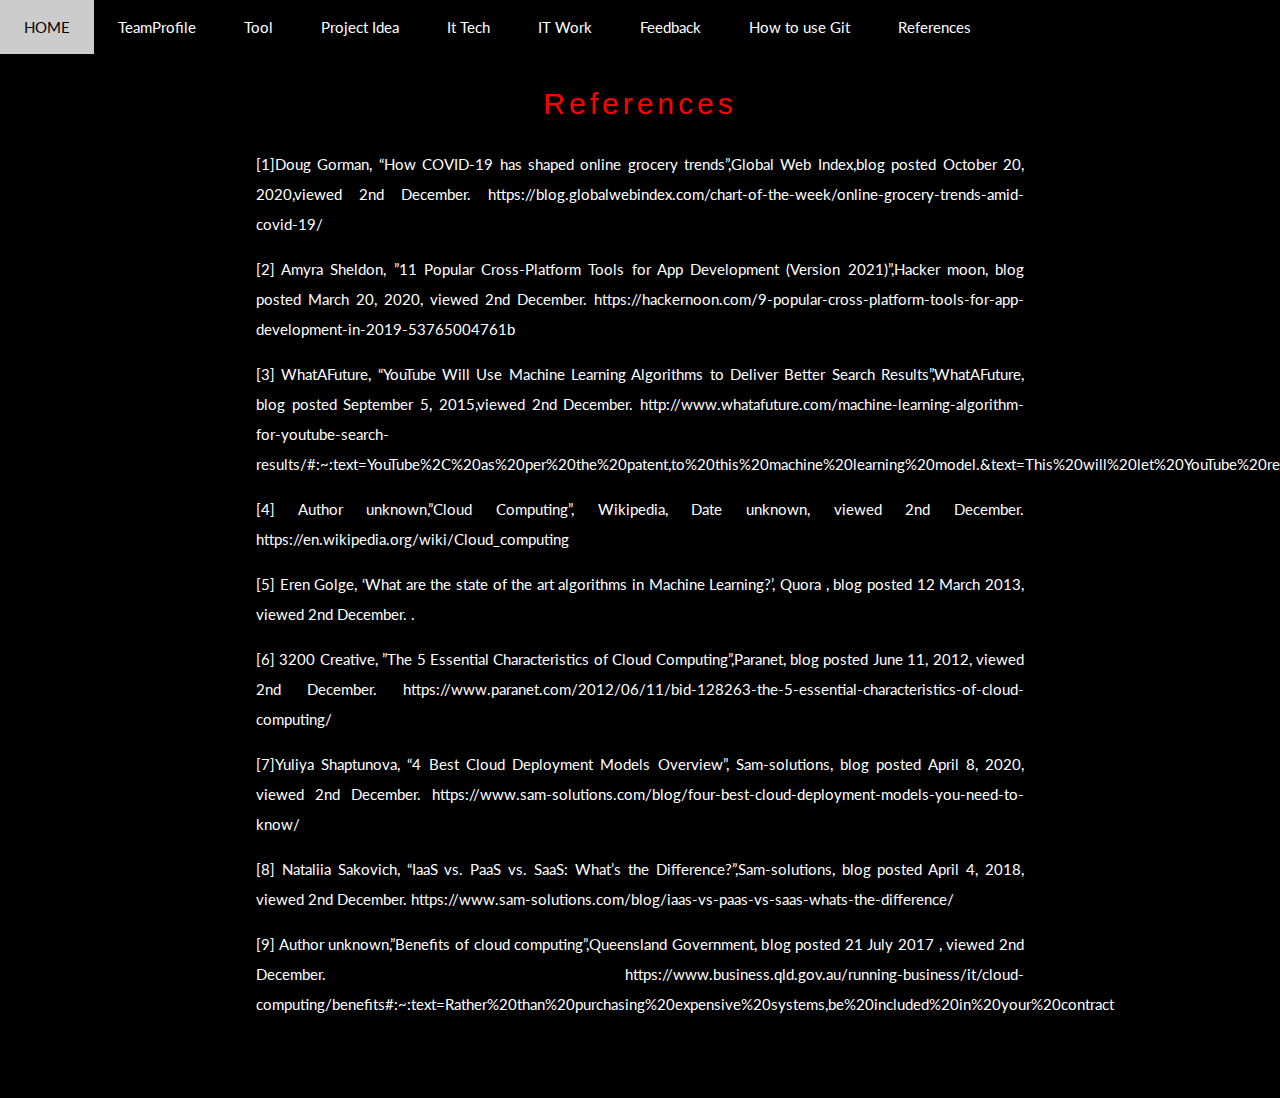
<file: references.html>
<!DOCTYPE html>
<html lang="en">
<title>References</title>
<meta charset="UTF-8">
<meta name="viewport" content="width=device-width, initial-scale=1">
<link rel="stylesheet" href="https://www.w3schools.com/w3css/4/w3.css">
<link rel="stylesheet" href="styleforreferences.css">
<link rel="stylesheet" href="https://fonts.googleapis.com/css?family=Lato">
<link rel="stylesheet" href="https://cdnjs.cloudflare.com/ajax/libs/font-awesome/4.7.0/css/font-awesome.min.css">
<style>
body {font-family: "Lato", sans-serif}
.mySlides {display: none}
</style>
<body>

<!-- Navbar -->
<div class="w3-top">
  <div class="w3-bar w3-black w3-card">
    <a class="w3-bar-item w3-button w3-padding-large w3-hide-medium w3-hide-large w3-right" href="javascript:void(0)" onclick="myFunction()" title="Toggle Navigation Menu"><i class="fa fa-bars"></i></a>
    <a href="index.html" class="w3-bar-item w3-button w3-padding-large">HOME</a>
    <a href="teamprofile.html" class="w3-bar-item w3-button w3-padding-large w3-hide-small">TeamProfile</a>
    <a href="tools.html" class="w3-bar-item w3-button w3-padding-large w3-hide-small">Tool</a>
    <a href="projectidea.html" class="w3-bar-item w3-button w3-padding-large w3-hide-small">Project Idea</a>
    <a href="ITtech.html" class="w3-bar-item w3-button w3-padding-large w3-hide-small">It Tech</a>
    <a href="ITwork.html" class="w3-bar-item w3-button w3-padding-large w3-hide-small">IT Work</a>
    <a href="feedback.html" class="w3-bar-item w3-button w3-padding-large w3-hide-small">Feedback</a>
    <a href="howtousegit.html" class="w3-bar-item w3-button w3-padding-large w3-hide-small">How to use Git</a>
    <a href="references.html" class="w3-bar-item w3-button w3-padding-large w3-hide-small">References</a>
    </div>
    <a href="javascript:void(0)" class="w3-padding-large w3-hover-red w3-hide-small w3-right"><i class="fa fa-search"></i></a>
</div>
<!-- Content-->
<div class="w3-container w3-content w3-center w3-padding-64" style="max-width:800px" id="band">
    <h2 class="w3-wide">References</h2>
    <p class="w3-justify">[1]Doug Gorman, “How COVID-19 has shaped online grocery trends”,Global Web Index,blog posted October 20, 2020,viewed 2nd December.
        https://blog.globalwebindex.com/chart-of-the-week/online-grocery-trends-amid-covid-19/
    </p>
    <p class="w3-justify">[2] Amyra Sheldon, ”11 Popular Cross-Platform Tools for App Development (Version 2021)”,Hacker moon, blog posted March 20, 2020, viewed 2nd December.
        https://hackernoon.com/9-popular-cross-platform-tools-for-app-development-in-2019-53765004761b        
    </p>
    <p class="w3-justify">[3] WhatAFuture, “YouTube Will Use Machine Learning Algorithms to Deliver Better Search Results”,WhatAFuture, blog posted September 5, 2015,viewed 2nd December. 
        http://www.whatafuture.com/machine-learning-algorithm-for-youtube-search-results/#:~:text=YouTube%2C%20as%20per%20the%20patent,to%20this%20machine%20learning%20model.&text=This%20will%20let%20YouTube%20recognize,than%20just%20the%20textual%20data.
    </p>
    <p class="w3-justify">[4] Author unknown,”Cloud Computing”, Wikipedia, Date unknown, viewed 2nd December.
        https://en.wikipedia.org/wiki/Cloud_computing        
    </p>
    <p class="w3-justify">[5] Eren Golge, ‘What are the state of the art algorithms in Machine Learning?’, Quora , blog posted 12 March 2013, viewed 2nd December.
        <https://www.quora.com/What-are-the-state-of-the-art-algorithms-in-Machine-Learning>.        
    </p>
    <p class="w3-justify">[6] 3200 Creative, ”The 5 Essential Characteristics of Cloud Computing”,Paranet, blog posted June 11, 2012,  viewed 2nd December.
        https://www.paranet.com/2012/06/11/bid-128263-the-5-essential-characteristics-of-cloud-computing/        
    </p>
    <p class="w3-justify">[7]Yuliya Shaptunova, “4 Best Cloud Deployment Models Overview”, Sam-solutions, blog posted April 8, 2020, viewed 2nd December. 
        https://www.sam-solutions.com/blog/four-best-cloud-deployment-models-you-need-to-know/
    </p>
    <p class="w3-justify">[8] Nataliia Sakovich, “IaaS vs. PaaS vs. SaaS: What’s the Difference?”,Sam-solutions, blog posted April 4, 2018, viewed 2nd December.
        https://www.sam-solutions.com/blog/iaas-vs-paas-vs-saas-whats-the-difference/        
    </p>
    <p class="w3-justify">[9] Author unknown,”Benefits of cloud computing”,Queensland Government, blog posted 21 July 2017 , viewed 2nd December.
        https://www.business.qld.gov.au/running-business/it/cloud-computing/benefits#:~:text=Rather%20than%20purchasing%20expensive%20systems,be%20included%20in%20your%20contract         
    </p>
  </div>
</body>
</html>
</file>
<file: styleforhowtousegit.css>
body {
    background-color: black;
    line-height: 2;
    font-style: normal  ;
}
p {
    color: white;
}
h2 {
    color: saddlebrown;
}
</file>
<file: styleforittech.css>
body {
    background-color: black;
    line-height: 2;
    font-style: normal  ;
}
p {
    color: white;
}
h2 {
    color: salmon;
}
</file>
<file: styleforitwork.css>
body {
    background-color: black;
    line-height: 2;
    font-style: normal  ;
}
p {
    color: white;
}
h2 {
    color: seagreen;
}
</file>
<file: styleforreferences.css>
body {
    background-color: black;
    line-height: 2;
    font-style: normal  ;
}
p {
    color: white;
}
h2 {
    color: red;
}
</file>
